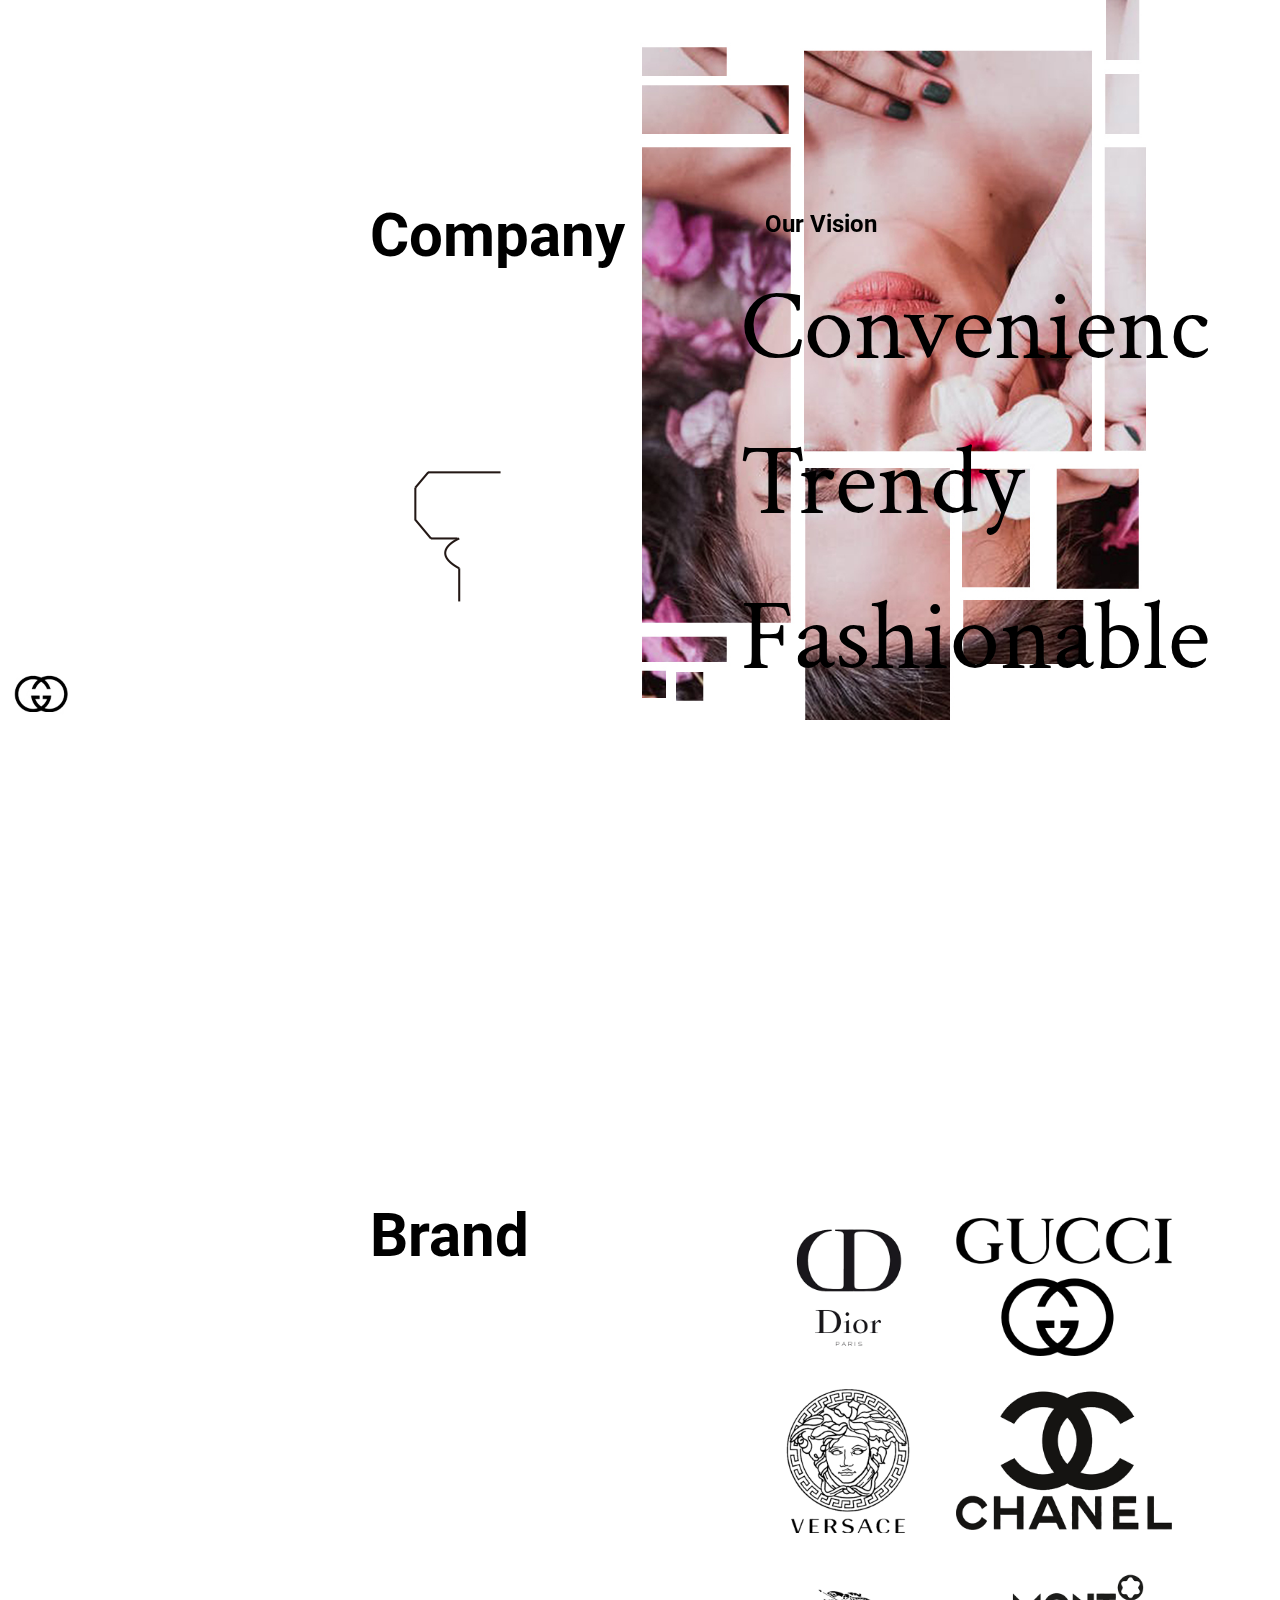
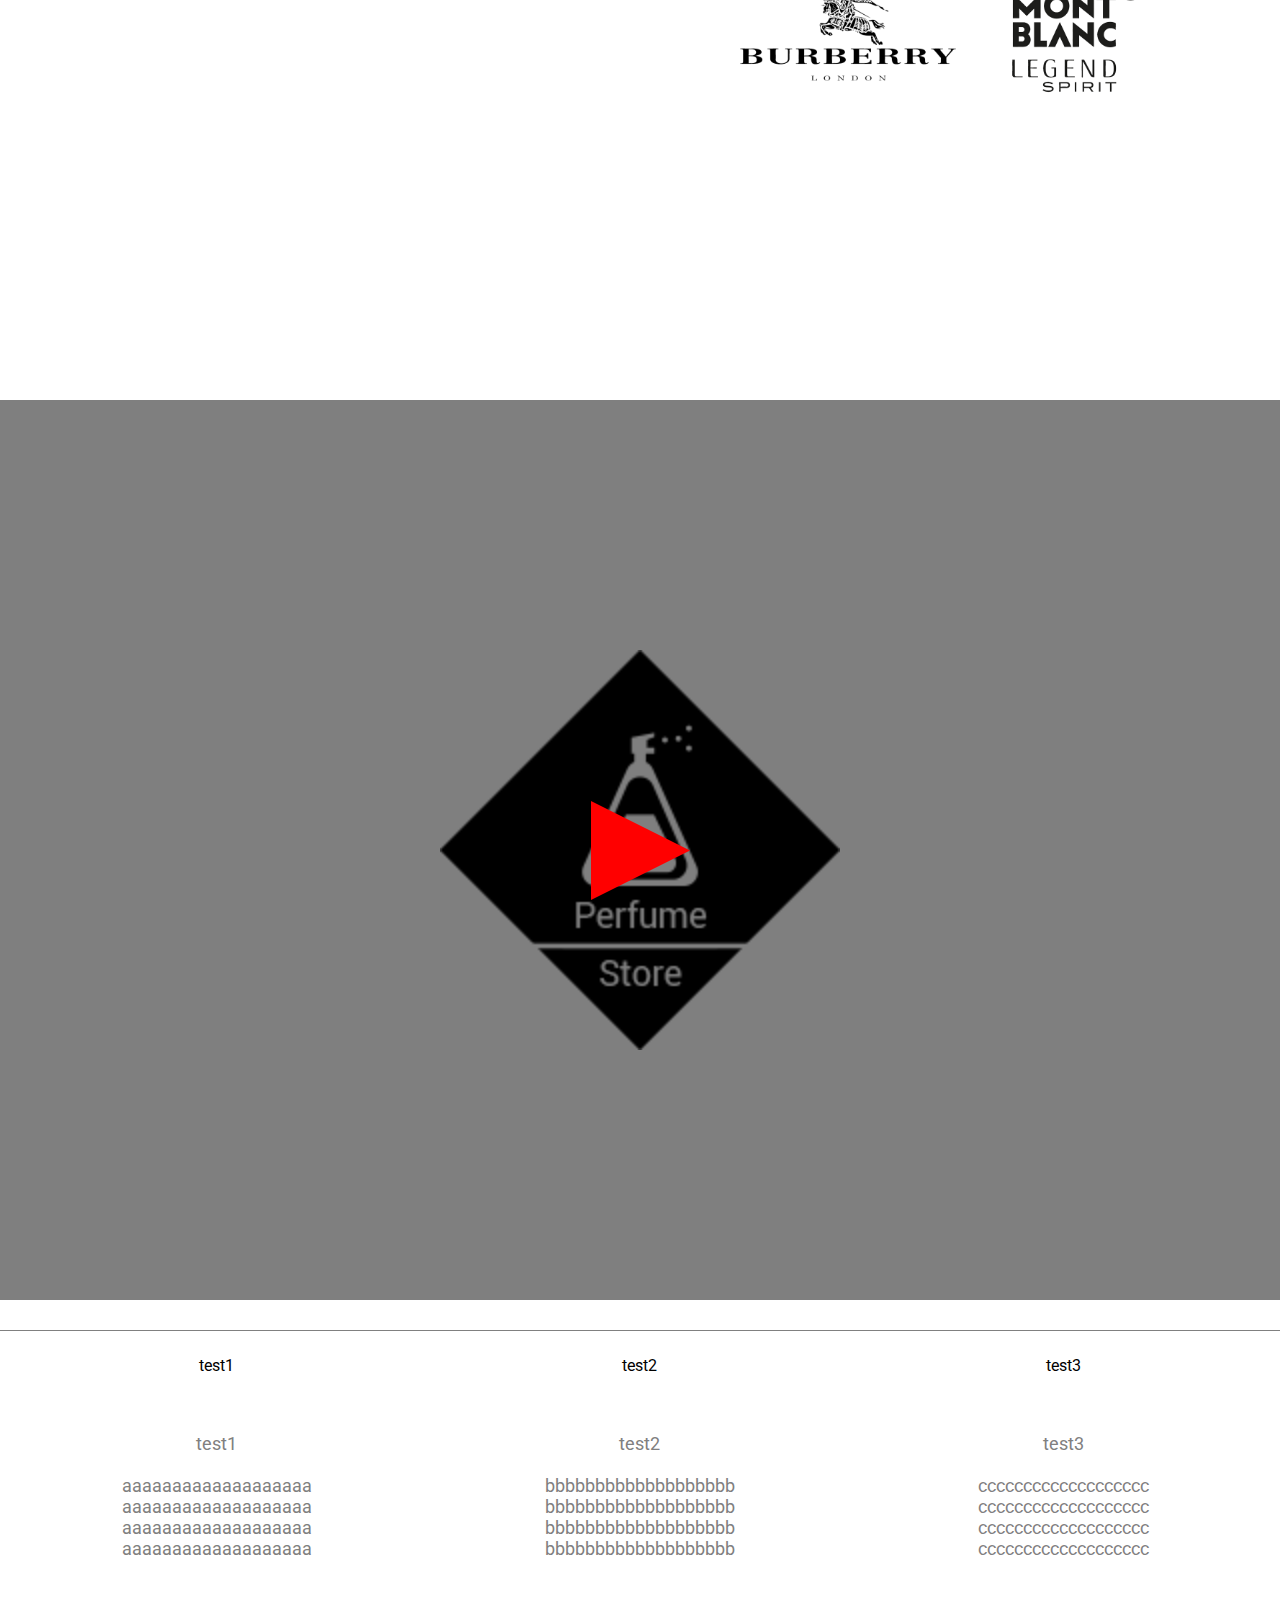
<file: index.html>
<!DOCTYPE html>
<html lang="ko">

<head>
    <meta charset="UTF-8">
    <title>香</title>
    <link rel="stylesheet" href="./css/common.css">
    <link rel="stylesheet" href="./css/lib.css">
    <link rel="stylesheet" href="./css/index.css">
    <script src="https://cdnjs.cloudflare.com/ajax/libs/jquery/3.4.1/jquery.min.js"></script>
    <script src="./js/index.js"></script>
</head>

<body>
    <header class="hide">
        <ul class="top-menu-1">
            <li><a href="./index.html">HOME</a></li>
            <li><a href="./store.html">STORE</a></li>
            <li><a href="./event.html">EVENT</a></li>
        </ul>
        <ul class="top-menu-2">
            <li><a href="#">Sign Up</a></li>
            <li><a href="#">Log In</a></li>
        </ul>

        <a href="./index.html">
            <img class="logo-1" src="./img/logo-1.png" alt="logo">
        </a>
    </header>

    <section class="top">
        <div class="img-box">
            <img class="banner-img" src="./img/banner-1-back.jpg" alt="banner">
            <img class="banner-img hide" src="./img/banner-2-back.jpg" alt="banner">
            <img class="banner-img hide" src="./img/banner-3-back.jpg" alt="banner">
            <img class="banner-img hide" src="./img/banner-4-back.jpg" alt="banner">
            <img class="banner-img hide" src="./img/banner-5-back.jpg" alt="banner">
            <img class="banner-img hide" src="./img/banner-6-back.jpg" alt="banner">
        </div>

        <div class="txt-box">
            <img class="banner-txt" src="./img/banner-1-txt.png" alt="txt">
            <img class="banner-txt" src="./img/banner-2-txt.png" alt="txt">
            <img class="banner-txt" src="./img/banner-3-txt.png" alt="txt">
            <img class="banner-txt" src="./img/banner-4-txt.png" alt="txt">
            <img class="banner-txt" src="./img/banner-5-txt.png" alt="txt">
            <img class="banner-txt" src="./img/banner-6-txt.png" alt="txt">
        </div>

        <div class="btn-box-1">
            <div onclick="slide(1)" class="scale-2"></div>
            <div onclick="slide(2)"></div>
            <div onclick="slide(3)"></div>
            <div onclick="slide(4)"></div>
            <div onclick="slide(5)"></div>
            <div onclick="slide(6)"></div>
        </div>
    </section>

    <section class="middle">
        <aside class="left-menu-1 hide">
            <ul>
                <li><a href="#">Company</a></li>
                <li><a href="#">Brand</a></li>
            </ul>
        </aside>

        <article class="row" id="content-1">
            <div>
                <h1>Company</h1>
                <img src="./img/ex-perfume.gif" alt="perfume-gif">
            </div>
            <div>
                <h2>Our Vision</h2>
                <h3>Convenienc</h3>
                <h3>Trendy</h3>
                <h3>Fashionable</h3>
            </div>
        </article>

        <article class="row" id="content-2">
            <div>
                <h1>Brand</h1>
            </div>
            <div>
                <img src="./img/logo-dior.png" alt="">
                <img src="./img/logo-gucci.png" alt="">
                <img src="./img/logo-versace.png" alt="">
                <img src="./img/logo-chanel.png" alt="">
                <img src="./img/logo-burberry.png" alt="">
                <img src="./img/logo-montblanc.png" alt="">
            </div>
        </article>
    </section>

    <section class="bottom">
        <div class="video-cover" onclick="actionStart()">
            <img src="./img/ex-start.png" alt="start-button">
        </div>
        <div class="video-box">
            <img class="logo-1" src="./img/logo-1.png" alt="logo">
            <div class="bottle-cap">
                <img src="./img/ex-cap.png" alt="bottle-cap">
            </div>
            <div class="bottle-label"></div>
            <div class="bottle-liquid-1"></div>
            <div class="bottle-liquid-2"></div>
            <div class="bottle-liquid-3"></div>
            <div class="bottle-body">
                <img src="./img/ex-bottle.png" alt="bottle-body">
            </div>
            <div class="bottle-car">
                <img src="./img/ex-car.png" alt="car">
            </div>
        </div>
    </section>

    <footer>
		<ul>
			<li class="footer-txt-1"><a href="#">test1</a></li>
			<li class="footer-txt-2"><a href="#">test2</a></li>
			<li class="footer-txt-3"><a href="#">test3</a></li>
		</ul>
		<ul>
			<li class="footer-txt-1">
				<p>
					test1<br><br>
					aaaaaaaaaaaaaaaaaaa<br>
					aaaaaaaaaaaaaaaaaaa<br>
					aaaaaaaaaaaaaaaaaaa<br>
					aaaaaaaaaaaaaaaaaaa<br>
				</p>
			</li>
			<li class="footer-txt-2">
				<p>
					test2<br><br>
					bbbbbbbbbbbbbbbbbbb<br>
					bbbbbbbbbbbbbbbbbbb<br>
					bbbbbbbbbbbbbbbbbbb<br>
					bbbbbbbbbbbbbbbbbbb<br>
				</p>
			</li>
			<li class="footer-txt-3">
				<p>
					test3<br><br>
					ccccccccccccccccccc<br>
					ccccccccccccccccccc<br>
					ccccccccccccccccccc<br>
					ccccccccccccccccccc<br>
				</p>
			</li>
		</ul>
    </footer>
</body>

</html>
</file>
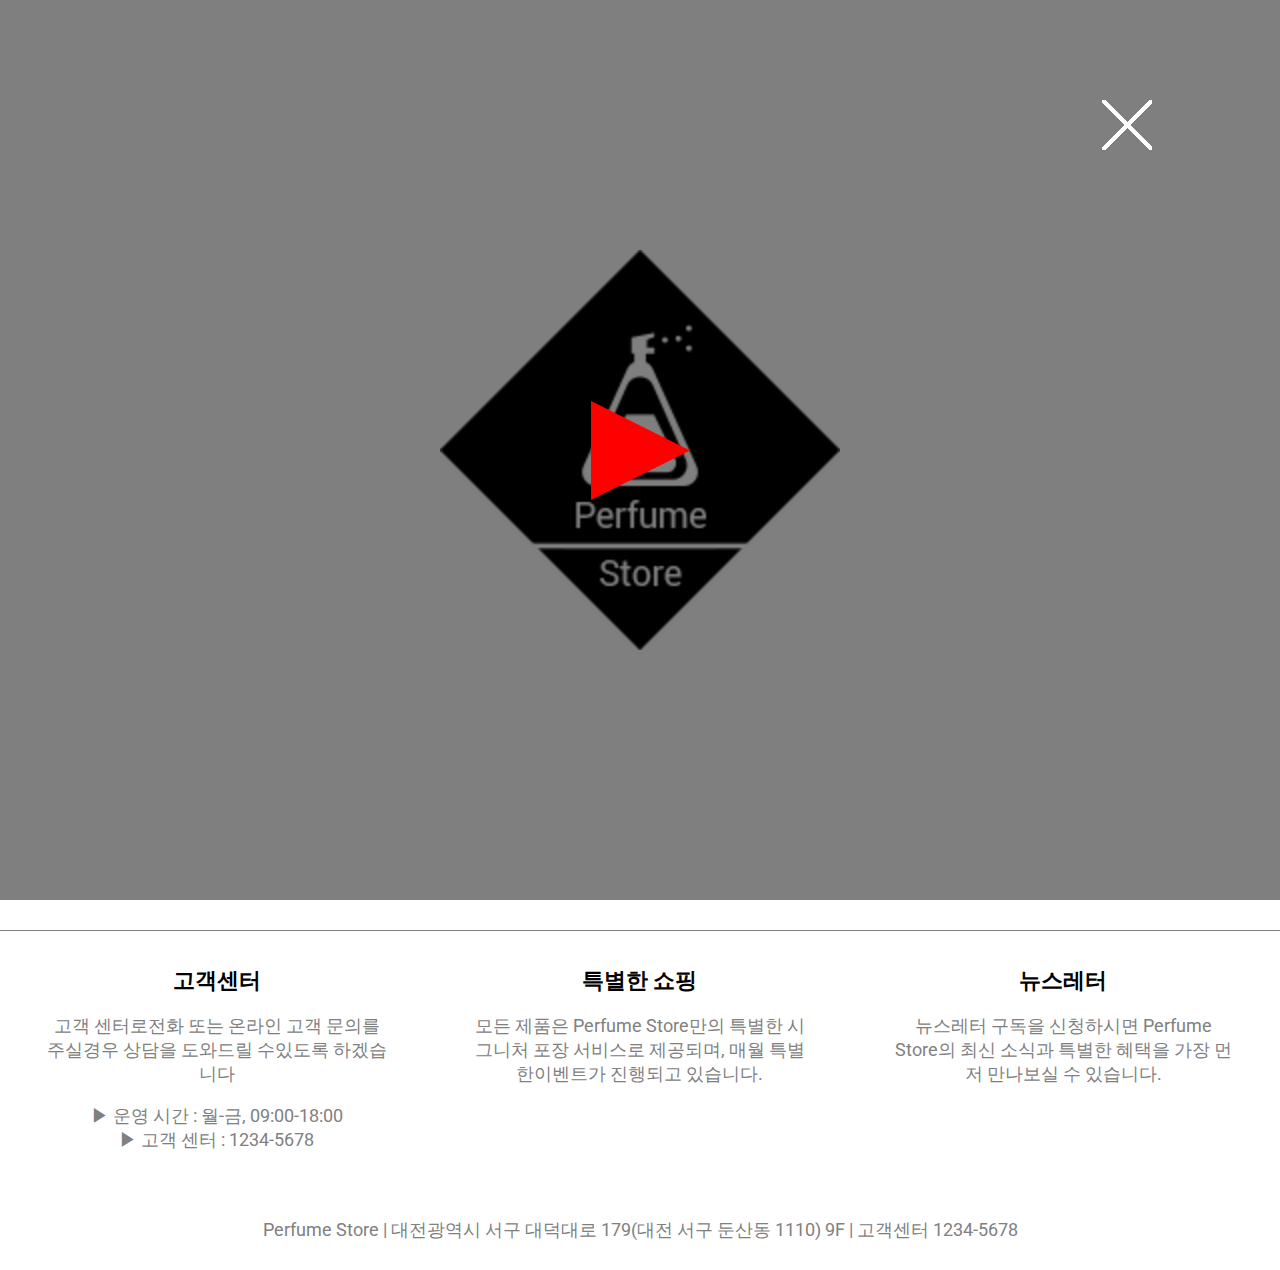
<file: animation.html>
<!DOCTYPE html>
<html lang="ko">

<head>
    <meta charset="UTF-8">
    <title>Perfume Store</title>
    <link rel="stylesheet" href="./css/common.css">
    <link rel="stylesheet" href="./css/lib.css">
    <link rel="stylesheet" href="./css/animation.css">
    <script src="https://cdnjs.cloudflare.com/ajax/libs/jquery/3.4.1/jquery.min.js"></script>
    <script src="./js/animation.js"></script>
</head>

<body>
    <header class="hide">
        <ul>
            <li><a href="./index.html">HOME</a></li>
            <li><a href="./store.html">STORE</a></li>
            <li><a href="./event.html">EVENT</a></li>
        </ul>
        <ul>
            <li><a href="./signup.html">Sign Up</a></li>
            <li><a href="./login.html">Log In</a></li>
        </ul>

        <a href="./index.html">
            <img class="logo-1" src="./img/logo-1.png" alt="logo">
        </a>
    </header>

    <section class="animation">
        <div class="video-cover">
            <img src="./img/ex-x-w.png" alt="back-button">
            <img src="./img/ex-start.png" alt="start-button">
        </div>
        <div class="video-box">
            <img class="logo-1" src="./img/logo-1.png" alt="logo">
            <div class="bottle-cap">
                <img src="./img/ex-cap.png" alt="bottle-cap">
            </div>
            <div class="bottle-label"></div>
            <div class="bottle-liquid-1"></div>
            <div class="bottle-liquid-2"></div>
            <div class="bottle-liquid-3"></div>
            <div class="bottle-body">
                <img src="./img/ex-bottle.png" alt="bottle-body">
            </div>
            <div class="bottle-car">
                <img src="./img/ex-car.png" alt="car">
            </div>
        </div>
    </section>

    <footer>
        <ul>
            <li>
                <h3>고객센터</h3>
                <p>고객 센터로전화 또는 온라인 고객 문의를 주실경우 상담을 도와드릴 수있도록 하겠습니다</p>
                <p>
                    ▶ 운영 시간 : 월-금, 09:00-18:00
                    <br>▶ 고객 센터 : 1234-5678
                </p>
            </li>
            <li>
                <h3>특별한 쇼핑</h3>
                <p>모든 제품은 Perfume Store만의 특별한 시그니처 포장 서비스로 제공되며, 매월 특별한이벤트가 진행되고 있습니다.</p>
            </li>
            <li>
                <h3>뉴스레터</h3>
                <p>뉴스레터 구독을 신청하시면 Perfume Store의 최신 소식과 특별한 혜택을 가장 먼저 만나보실 수 있습니다.</p>
            </li>
        </ul>
        <p>Perfume Store | 대전광역시 서구 대덕대로 179(대전 서구 둔산동 1110) 9F | 고객센터 1234-5678</p>
    </footer>
</body>

</html>
</file>
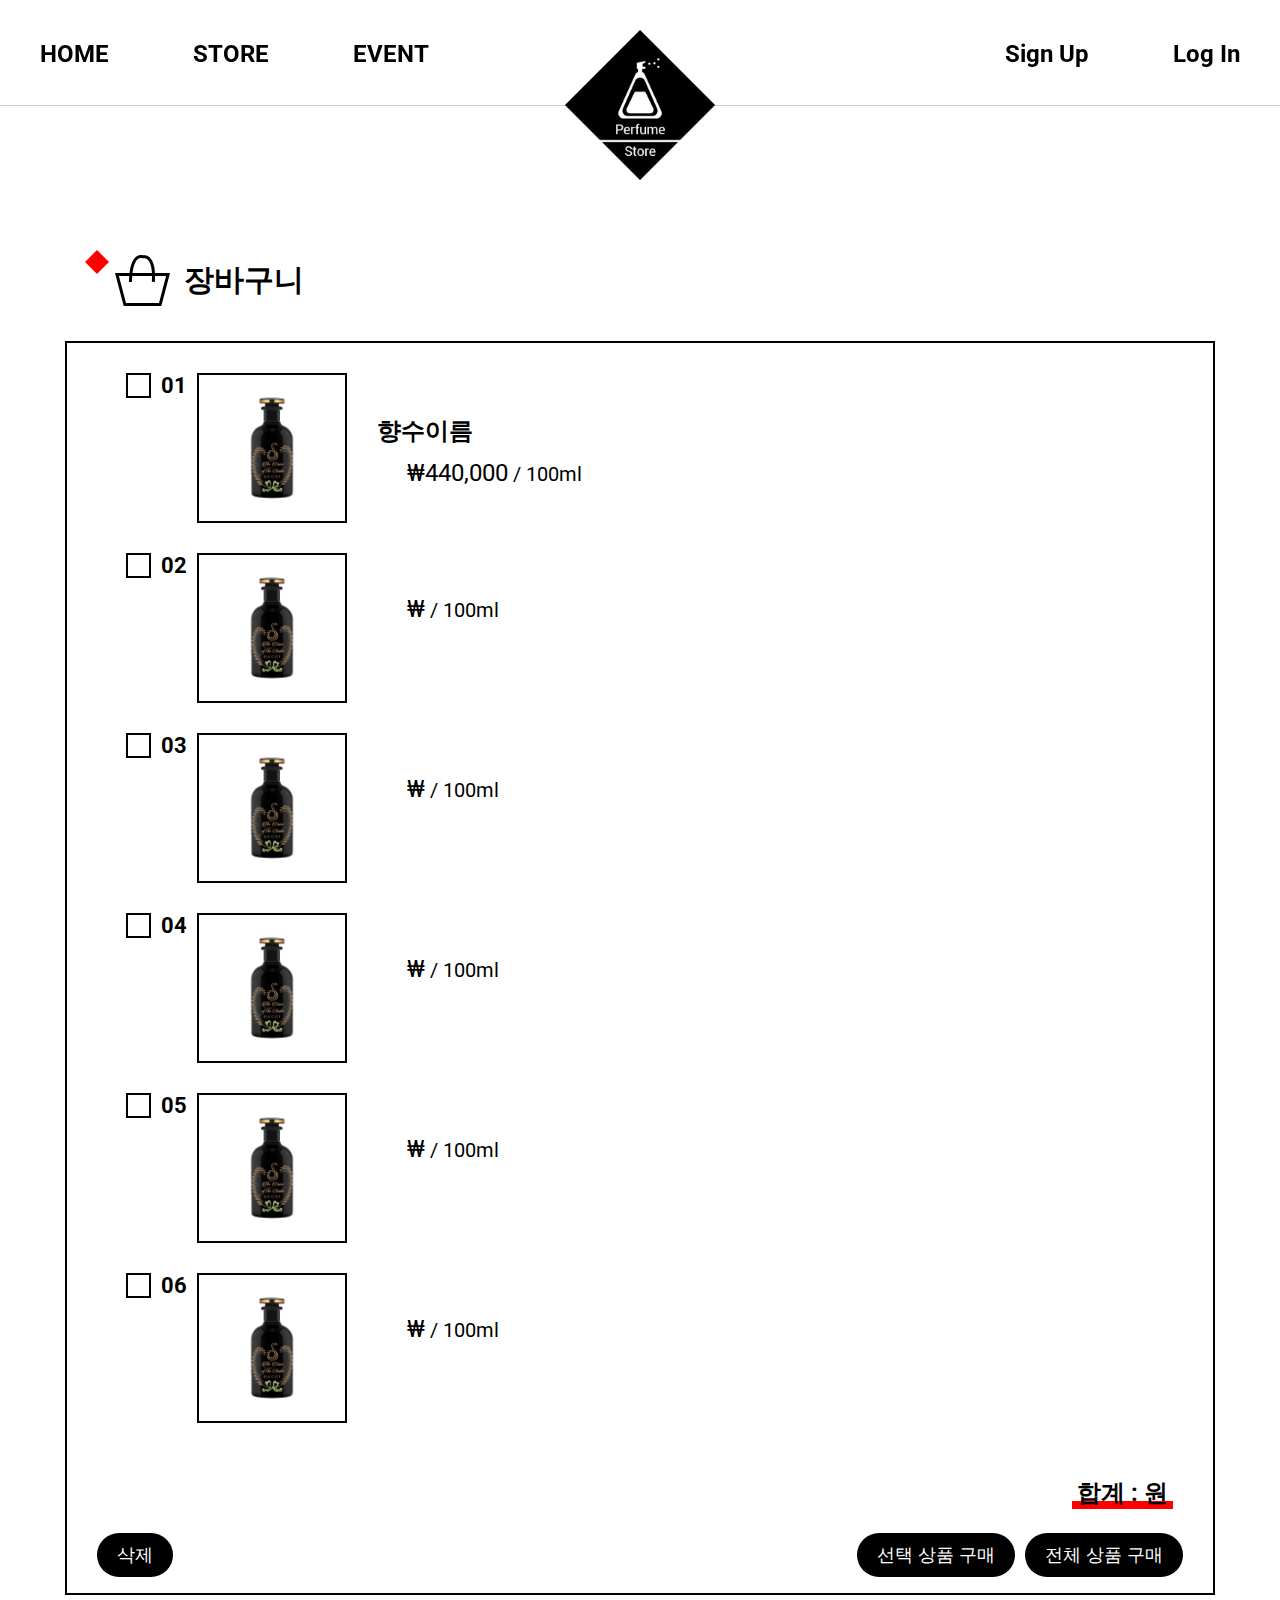
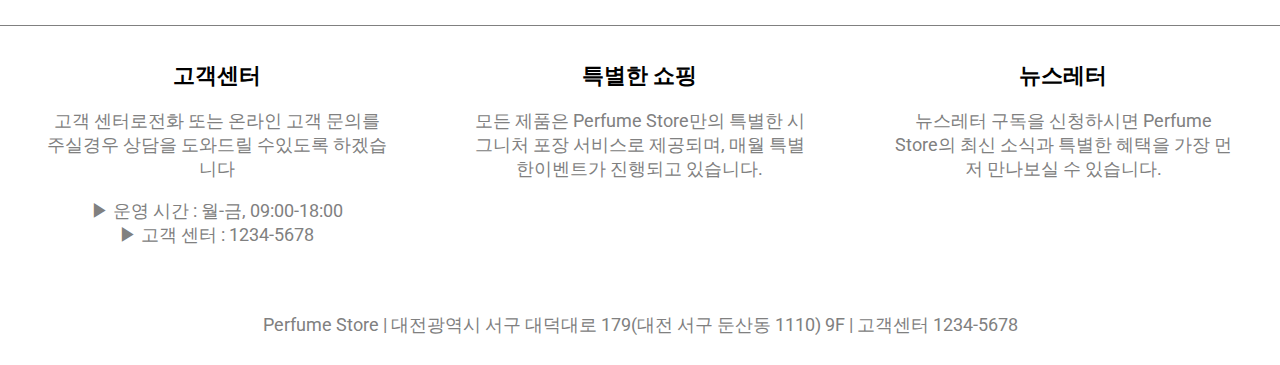
<file: cart.html>
<!DOCTYPE html>
<html lang="ko">

<head>
    <meta charset="UTF-8">
    <title>Perfume Store</title>
    <link rel="stylesheet" href="./css/common.css">
    <link rel="stylesheet" href="./css/lib.css">
    <link rel="stylesheet" href="./css/cart.css">
    <script src="https://cdnjs.cloudflare.com/ajax/libs/jquery/3.4.1/jquery.min.js"></script>
    <script src="./js/cart.js"></script>
</head>

<body>
    <header>
        <ul>
            <li><a href="./index.html">HOME</a></li>
            <li><a href="./store.html">STORE</a></li>
            <li><a href="./event.html">EVENT</a></li>
        </ul>
        <ul>
            <li><a href="./signup.html">Sign Up</a></li>
            <li><a href="./login.html">Log In</a></li>
        </ul>

        <a href="./index.html">
            <img class="logo-1" src="./img/logo-1.png" alt="logo">
        </a>
    </header>

    <section class="con">
		<div>
			<img src="./img/ex-basket.png">
			<h1>장바구니</h1>
		</div>
		<div class="cart-box">
			<div class="item-box cart-box-0">
				<div>
					<input type="checkbox" id="checkbox-1">
					<label for="checkbox-1">01</label>
				</div>
				<div class="img-box"><img src="./img/perfume-gucci-1.png" alt="perfume"></div>
				<div>
					<div>향수이름</div>
					<div>440,000</div>
				</div>
			</div>
			<div class="item-box cart-box-1">
				<div>
					<input type="checkbox" id="checkbox-2">
					<label for="checkbox-2">02</label>
				</div>
				<div class="img-box"><img src="./img/perfume-gucci-1.png" alt="perfume"></div>
				<div>
					<div></div>
					<div></div>
				</div>
			</div>
			<div class="item-box cart-box-2">
				<div>
					<input type="checkbox" id="checkbox-3">
					<label for="checkbox-3">03</label>
				</div>
				<div class="img-box"><img src="./img/perfume-gucci-1.png" alt="perfume"></div>
				<div>
					<div></div>
					<div></div>
				</div>
			</div>
			<div class="item-box cart-box-3">
				<div>
					<input type="checkbox" id="checkbox-4">
					<label for="checkbox-4">04</label>
				</div>
				<div class="img-box"><img src="./img/perfume-gucci-1.png" alt="perfume"></div>
				<div>
					<div></div>
					<div></div>
				</div>
			</div>
			<div class="item-box cart-box-4">
				<div>
					<input type="checkbox" id="checkbox-5">
					<label for="checkbox-5">05</label>
				</div>
				<div class="img-box"><img src="./img/perfume-gucci-1.png" alt="perfume"></div>
				<div>
					<div></div>
					<div></div>
				</div>
			</div>
			<div class="item-box cart-box-5">
				<div>
					<input type="checkbox" id="checkbox-6">
					<label for="checkbox-6">06</label>
				</div>
				<div class="img-box"><img src="./img/perfume-gucci-1.png" alt="perfume"></div>
				<div>
					<div></div>
					<div></div>
				</div>
			</div>
			<div class="price-box">
				<h3>합계 : <span></span>원</h3>
			</div>
			<div class="btn-box">
				<button onclick="itemDel()">삭제</button>
				<button onclick="itemBuyAll()">전체 상품 구매</button>
				<button onclick="itemBuy()">선택 상품 구매</button>
			</div>
		</div>
    </section>

    <footer>
        <ul>
            <li>
                <h3>고객센터</h3>
                <p>고객 센터로전화 또는 온라인 고객 문의를 주실경우 상담을 도와드릴 수있도록 하겠습니다</p>
                <p>
                    ▶ 운영 시간 : 월-금, 09:00-18:00
                    <br>▶ 고객 센터 : 1234-5678
                </p>
            </li>
            <li>
                <h3>특별한 쇼핑</h3>
                <p>모든 제품은 Perfume Store만의 특별한 시그니처 포장 서비스로 제공되며, 매월 특별한이벤트가 진행되고 있습니다.</p>
            </li>
            <li>
                <h3>뉴스레터</h3>
                <p>뉴스레터 구독을 신청하시면 Perfume Store의 최신 소식과 특별한 혜택을 가장 먼저 만나보실 수 있습니다.</p>
            </li>
        </ul>
        <p>Perfume Store | 대전광역시 서구 대덕대로 179(대전 서구 둔산동 1110) 9F | 고객센터 1234-5678</p>
    </footer>
</body>

</html>
</file>
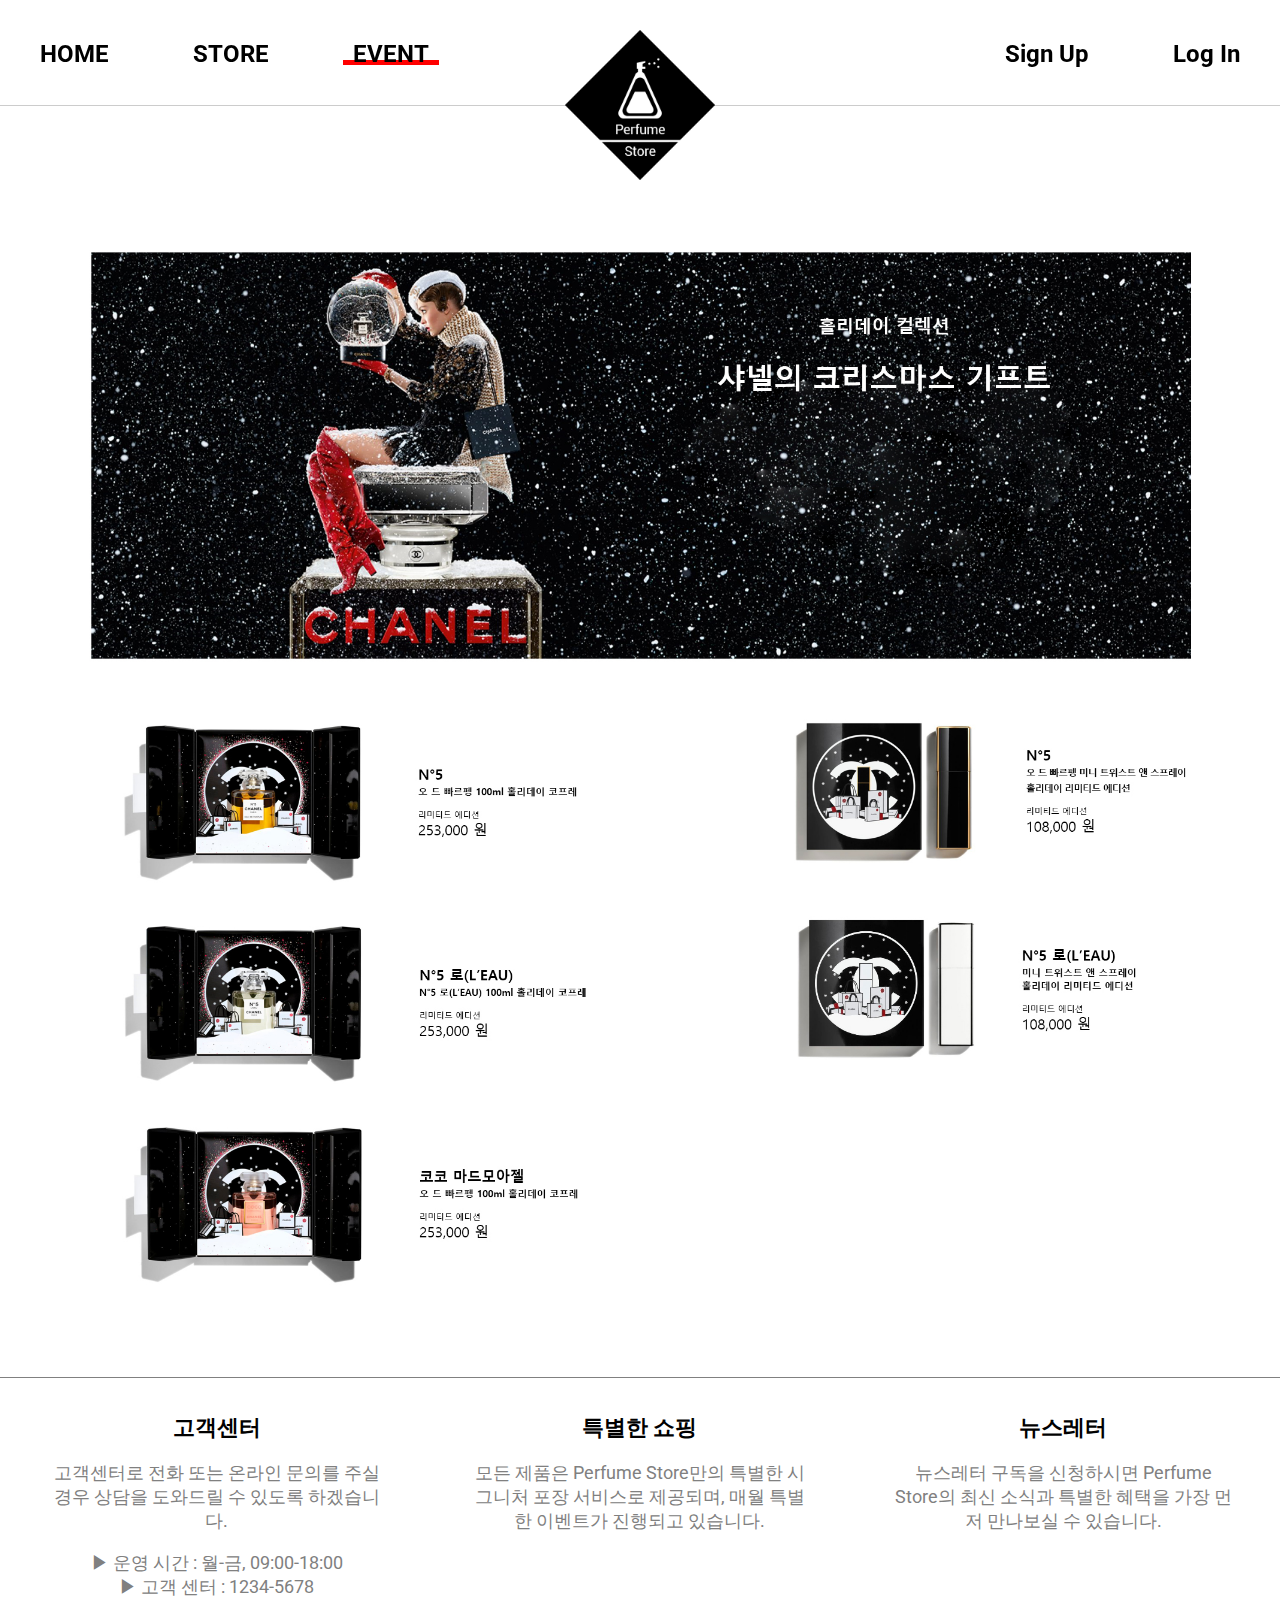
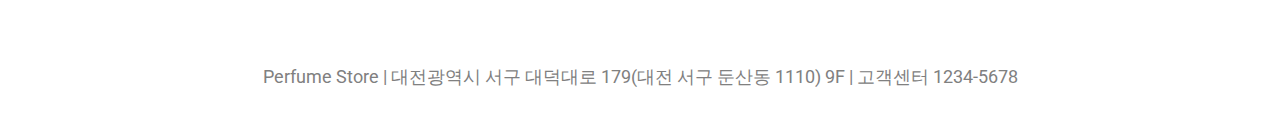
<file: event.html>
<!DOCTYPE html>
<html lang="ko">

<head>
    <meta charset="UTF-8">
    <title>Perfume Store</title>
    <link rel="stylesheet" href="./css/common.css">
    <link rel="stylesheet" href="./css/lib.css">
    <link rel="stylesheet" href="./css/event.css">
    <script src="https://cdnjs.cloudflare.com/ajax/libs/jquery/3.4.1/jquery.min.js"></script>
    <script src="./js/event.js"></script>
</head>

<body>
    <header>
        <ul>
            <li><a href="./index.html">HOME</a></li>
            <li><a href="./store.html">STORE</a></li>
            <li><a href="./event.html">EVENT</a></li>
        </ul>
        <ul>
            <li><a href="./signup.html">Sign Up</a></li>
            <li><a href="./login.html">Log In</a></li>
        </ul>

        <a href="./index.html">
            <img class="logo-1" src="./img/logo-1.png" alt="logo">
        </a>
    </header>

    <section class="con">
        <div class="img-box">
            <img src="./img/event.jpg" alt="">
        </div>
    </section>

    <footer>
        <ul>
            <li>
                <h3>고객센터</h3>
                <p>고객센터로 전화 또는 온라인 문의를 주실 경우 상담을 도와드릴 수 있도록 하겠습니다.</p>
                <p>
                    ▶ 운영 시간 : 월-금, 09:00-18:00
                    <br>▶ 고객 센터 : 1234-5678
                </p>
            </li>
            <li>
                <h3>특별한 쇼핑</h3>
                <p>모든 제품은 Perfume Store만의 특별한 시그니처 포장 서비스로 제공되며, 매월 특별한 이벤트가 진행되고 있습니다.</p>
            </li>
            <li>
                <h3>뉴스레터</h3>
                <p>뉴스레터 구독을 신청하시면 Perfume Store의 최신 소식과 특별한 혜택을 가장 먼저 만나보실 수 있습니다.</p>
            </li>
        </ul>
        <p>Perfume Store | 대전광역시 서구 대덕대로 179(대전 서구 둔산동 1110) 9F | 고객센터 1234-5678</p>
    </footer>
</body>

</html>
</file>
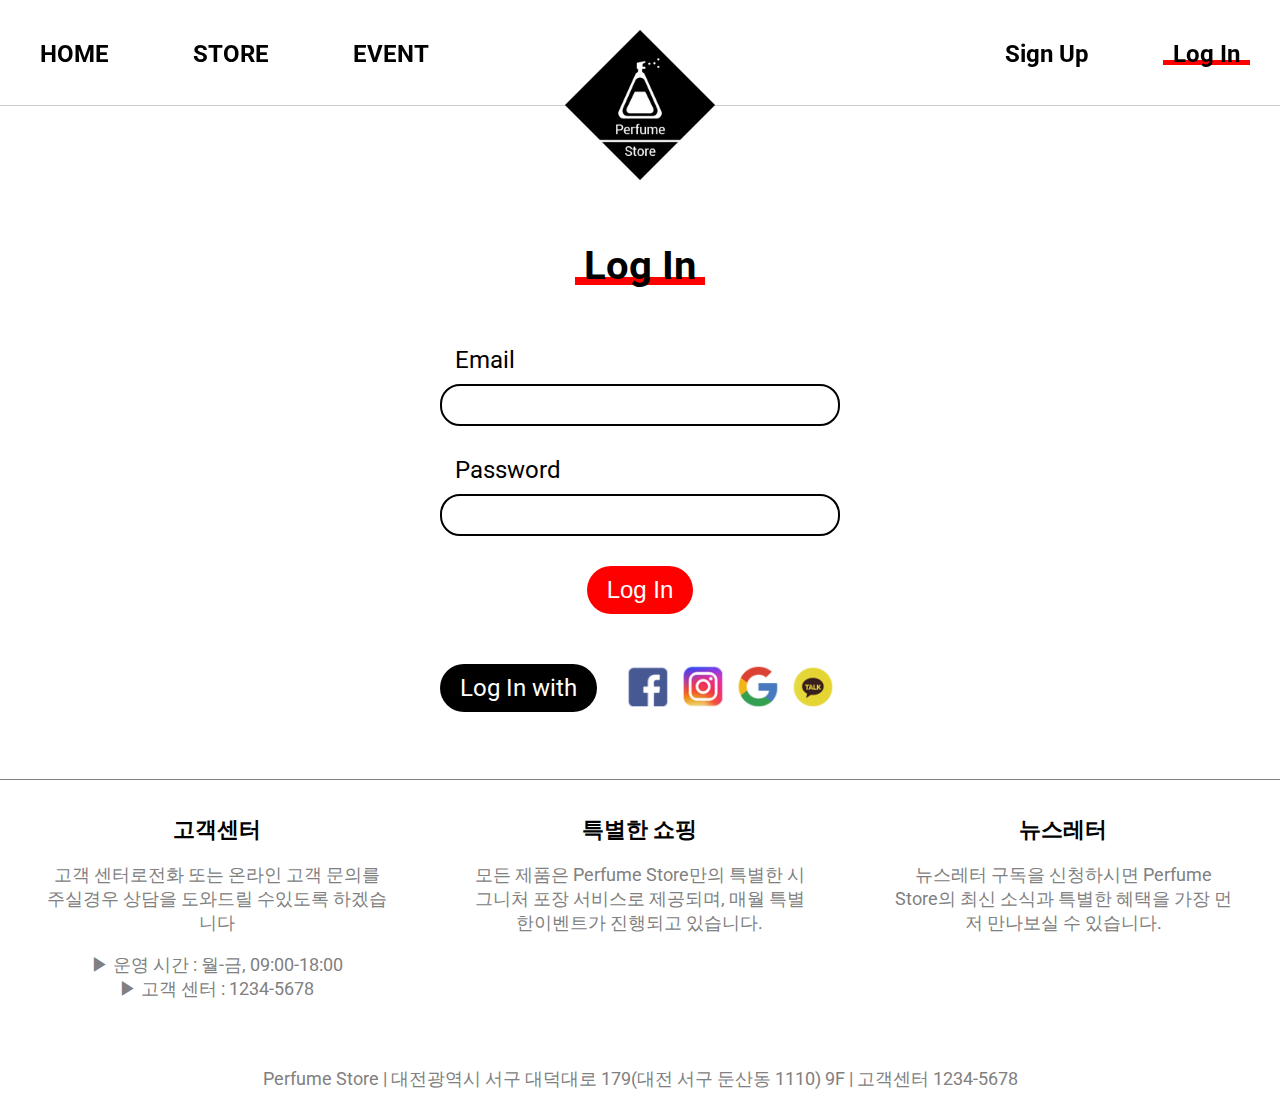
<file: login.html>
<!DOCTYPE html>
<html lang="ko">

<head>
    <meta charset="UTF-8">
    <title>Perfume Store</title>
    <link rel="stylesheet" href="./css/common.css">
    <link rel="stylesheet" href="./css/lib.css">
    <link rel="stylesheet" href="./css/login.css">
    <script src="https://cdnjs.cloudflare.com/ajax/libs/jquery/3.4.1/jquery.min.js"></script>
    <script src="./js/login.js"></script>
</head>

<body>
    <header>
        <ul>
            <li><a href="./index.html">HOME</a></li>
            <li><a href="./store.html">STORE</a></li>
            <li><a href="./event.html">EVENT</a></li>
        </ul>
        <ul>
            <li><a href="./signup.html">Sign Up</a></li>
            <li><a href="./login.html">Log In</a></li>
        </ul>

        <a href="./index.html">
            <img class="logo-1" src="./img/logo-1.png" alt="logo">
        </a>
    </header>

    <section class="con">
        <form onsubmit="return false;">
            <div>
                <h1>Log In</h1>
            </div>
            <div>
                <label>Email</label>
                <input type="text" id="Mail">
            </div>
            <div>
                <label>Password</label>
                <input type="password" id="Pass">
            </div>
            <div>
                <button type="submit" onclick="logIn();">Log In</button>
            </div>
            <div>
                <div>Log In with</div>
                <img src="./img/ex-kakao.png" alt="">
                <img src="./img/ex-google.png" alt="">
                <img src="./img/ex-instagram.png" alt="">
                <img src="./img/ex-facebook.png" alt="">
            </div>
        </form>
    </section>

    <footer>
        <ul>
            <li>
                <h3>고객센터</h3>
                <p>고객 센터로전화 또는 온라인 고객 문의를 주실경우 상담을 도와드릴 수있도록 하겠습니다</p>
                <p>
                    ▶ 운영 시간 : 월-금, 09:00-18:00
                    <br>▶ 고객 센터 : 1234-5678
                </p>
            </li>
            <li>
                <h3>특별한 쇼핑</h3>
                <p>모든 제품은 Perfume Store만의 특별한 시그니처 포장 서비스로 제공되며, 매월 특별한이벤트가 진행되고 있습니다.</p>
            </li>
            <li>
                <h3>뉴스레터</h3>
                <p>뉴스레터 구독을 신청하시면 Perfume Store의 최신 소식과 특별한 혜택을 가장 먼저 만나보실 수 있습니다.</p>
            </li>
        </ul>
        <p>Perfume Store | 대전광역시 서구 대덕대로 179(대전 서구 둔산동 1110) 9F | 고객센터 1234-5678</p>
    </footer>
</body>

</html>
</file>
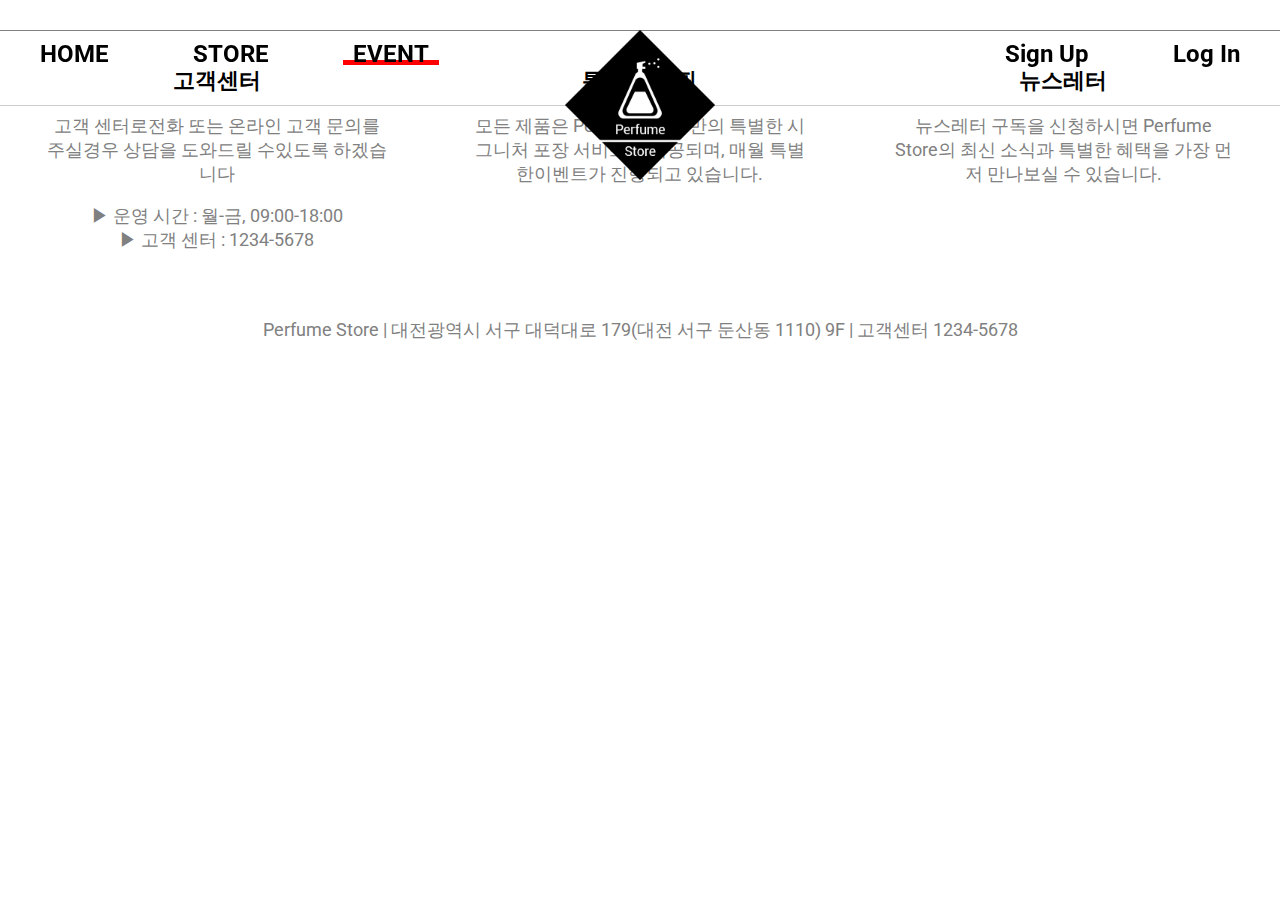
<file: signup.html>
<!DOCTYPE html>
<html lang="ko">

<head>
    <meta charset="UTF-8">
    <title>Perfume Store</title>
    <link rel="stylesheet" href="./css/common.css">
    <link rel="stylesheet" href="./css/lib.css">
    <link rel="stylesheet" href="./css/event.css">
    <script src="https://cdnjs.cloudflare.com/ajax/libs/jquery/3.4.1/jquery.min.js"></script>
    <script src="./js/event.js"></script>
</head>

<body>
    <header>
        <ul class="top-menu-1">
            <li><a href="./index.html">HOME</a></li>
            <li><a href="./store.html">STORE</a></li>
            <li><a href="./event.html">EVENT</a></li>
        </ul>
        <ul class="top-menu-2">
            <li><a href="#">Sign Up</a></li>
            <li><a href="#">Log In</a></li>
        </ul>

        <a href="./index.html">
            <img class="logo-1" src="./img/logo-1.png" alt="로고">
        </a>
    </header>

    <section>
    </section>

    <footer>
        <ul>
            <li>
                <h3>고객센터</h3>
                <p>고객 센터로전화 또는 온라인 고객 문의를 주실경우 상담을 도와드릴 수있도록 하겠습니다</p>
                <p>
                    ▶ 운영 시간 : 월-금, 09:00-18:00
                    <br>▶ 고객 센터 : 1234-5678
                </p>
            </li>
            <li>
                <h3>특별한 쇼핑</h3>
                <p>모든 제품은 Perfume Store만의 특별한 시그니처 포장 서비스로 제공되며, 매월 특별한이벤트가 진행되고 있습니다.</p>
            </li>
            <li>
                <h3>뉴스레터</h3>
                <p>뉴스레터 구독을 신청하시면 Perfume Store의 최신 소식과 특별한 혜택을 가장 먼저 만나보실 수 있습니다.</p>
            </li>
        </ul>
        <p>Perfume Store | 대전광역시 서구 대덕대로 179(대전 서구 둔산동 1110) 9F | 고객센터 1234-5678</p>
    </footer>
</body>

</html>
</file>
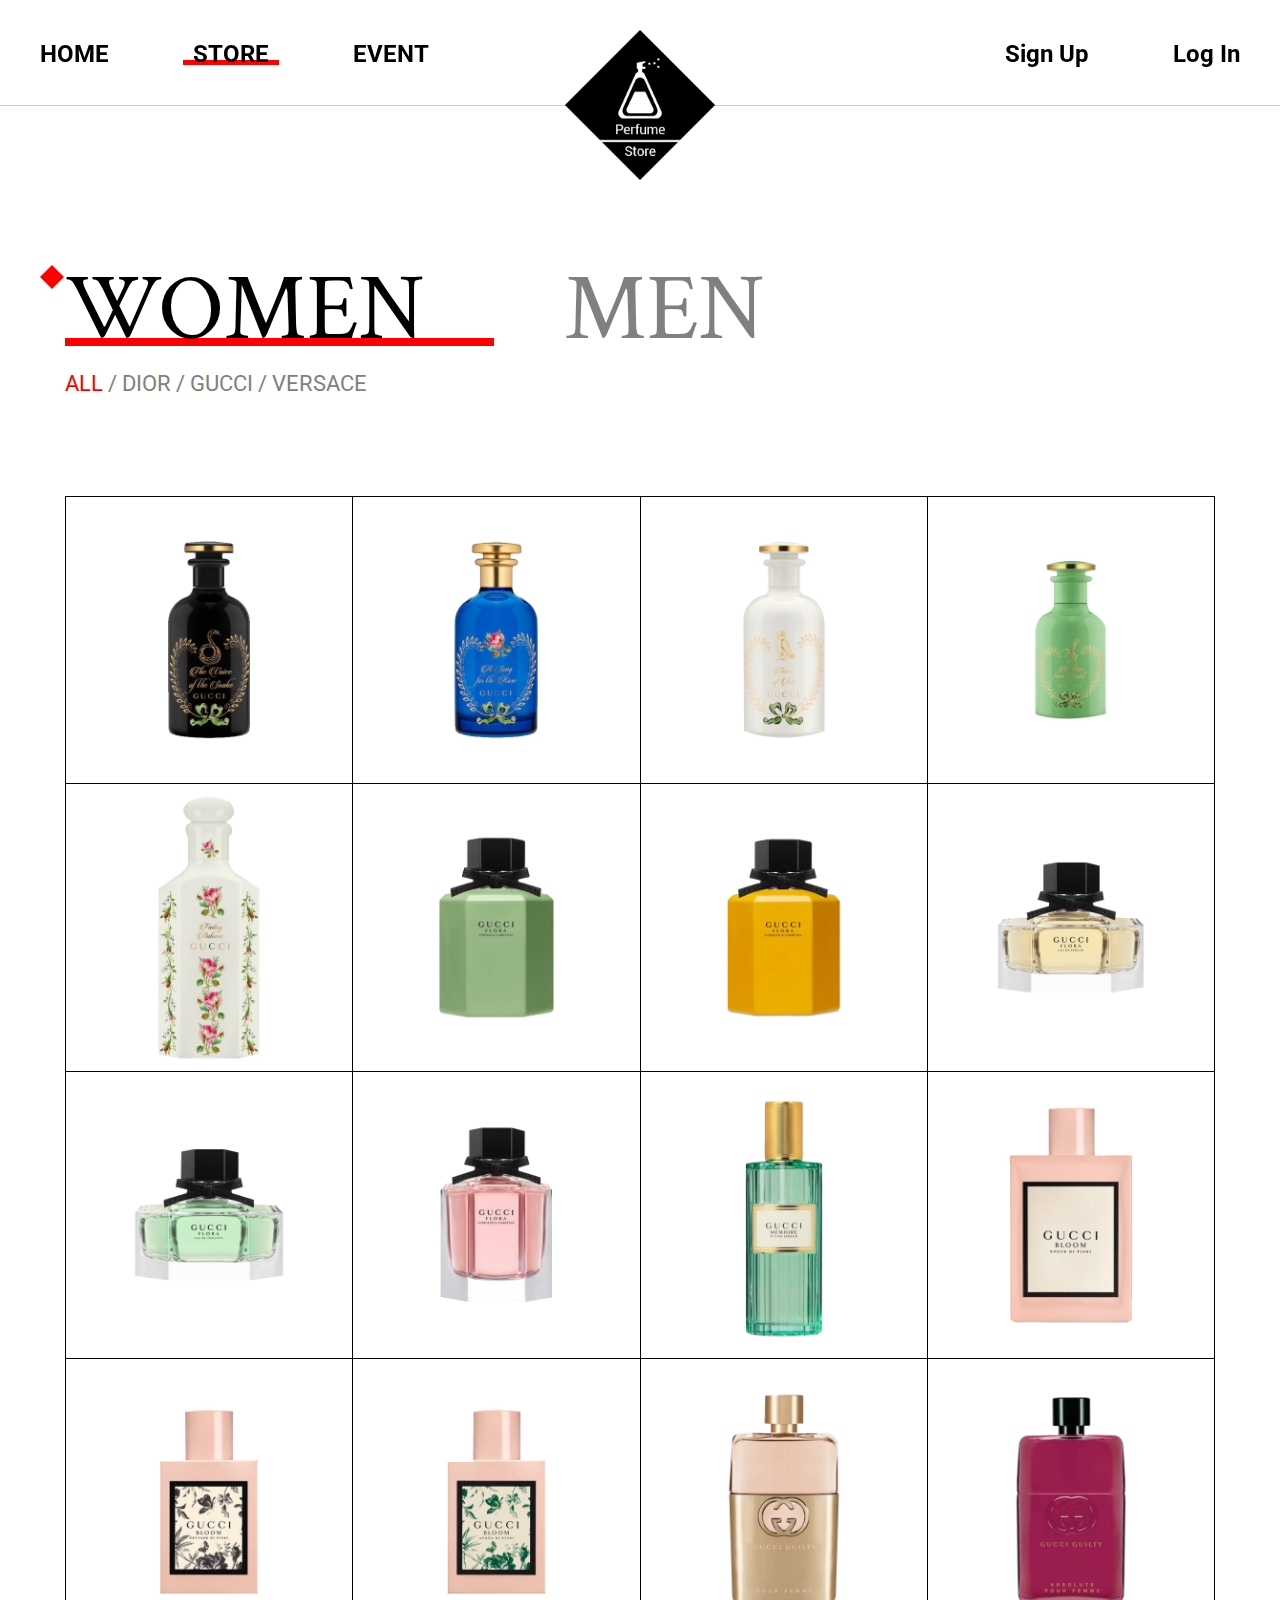
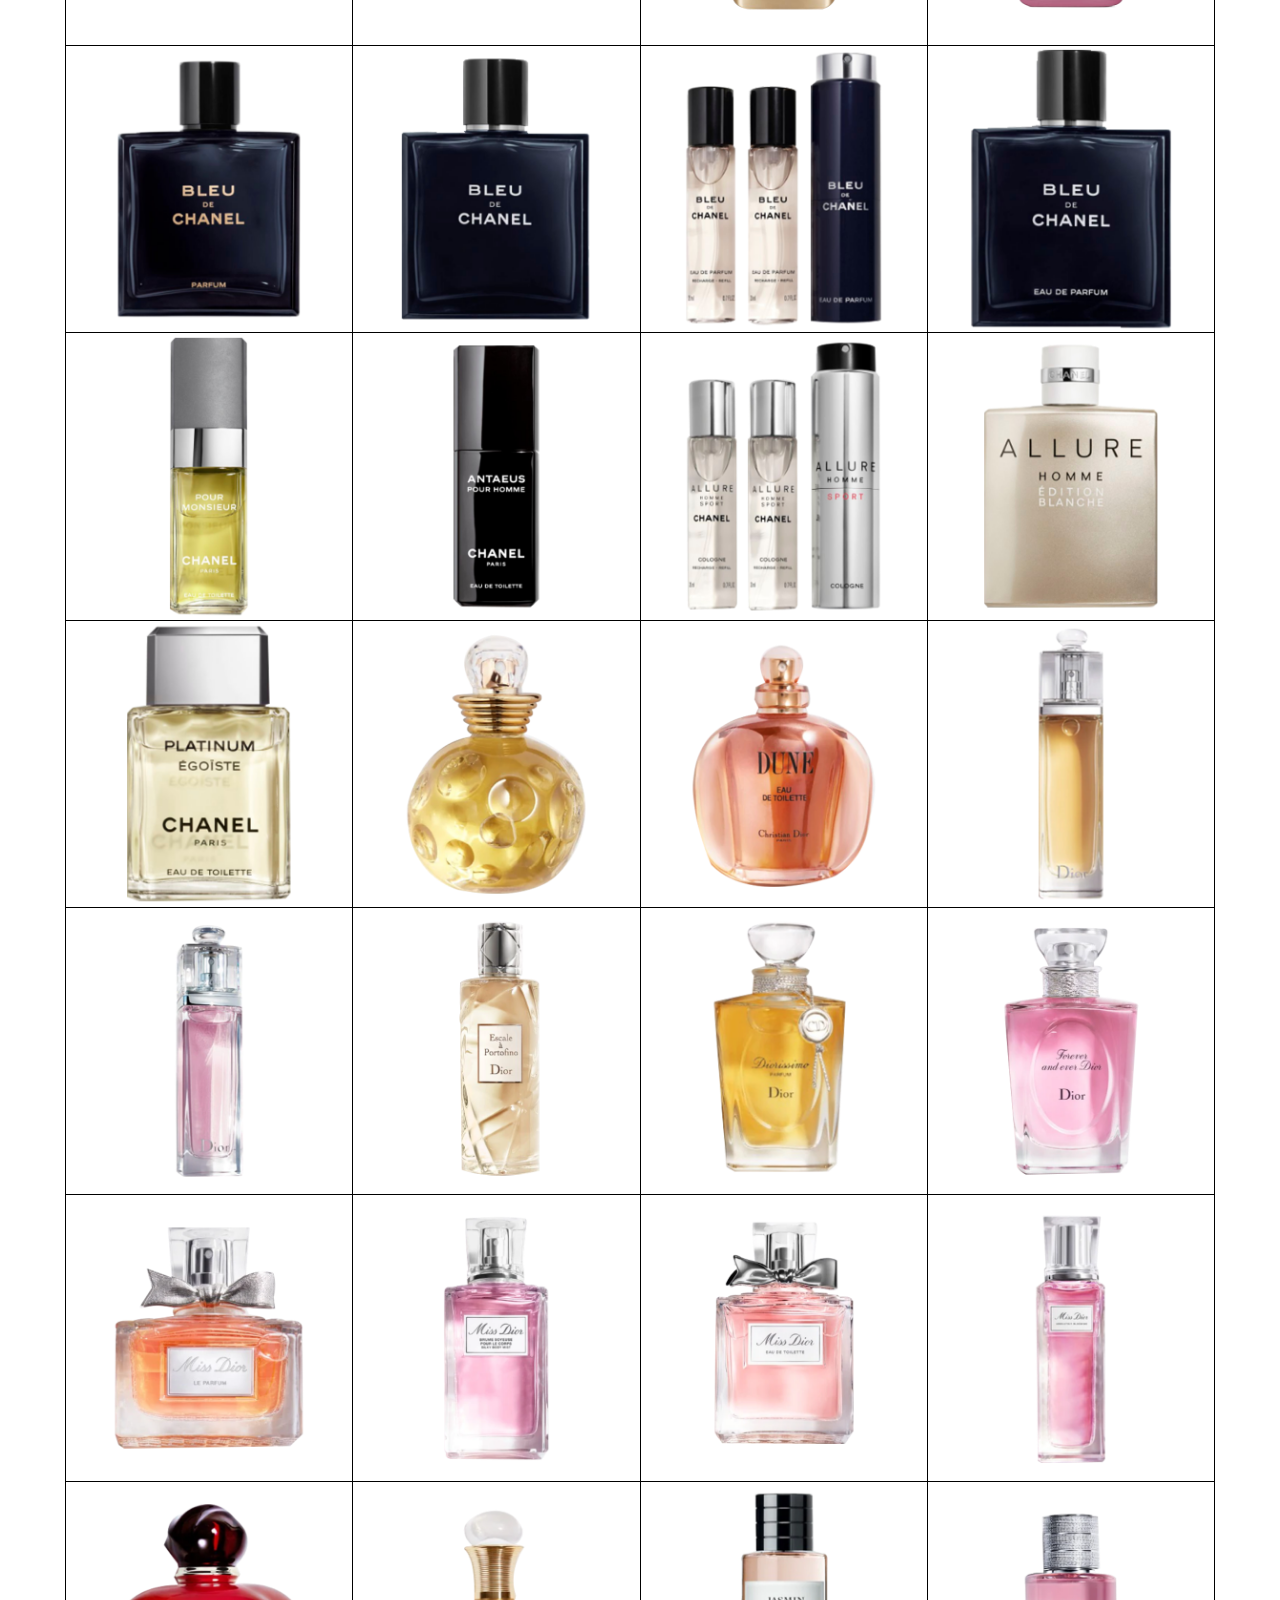
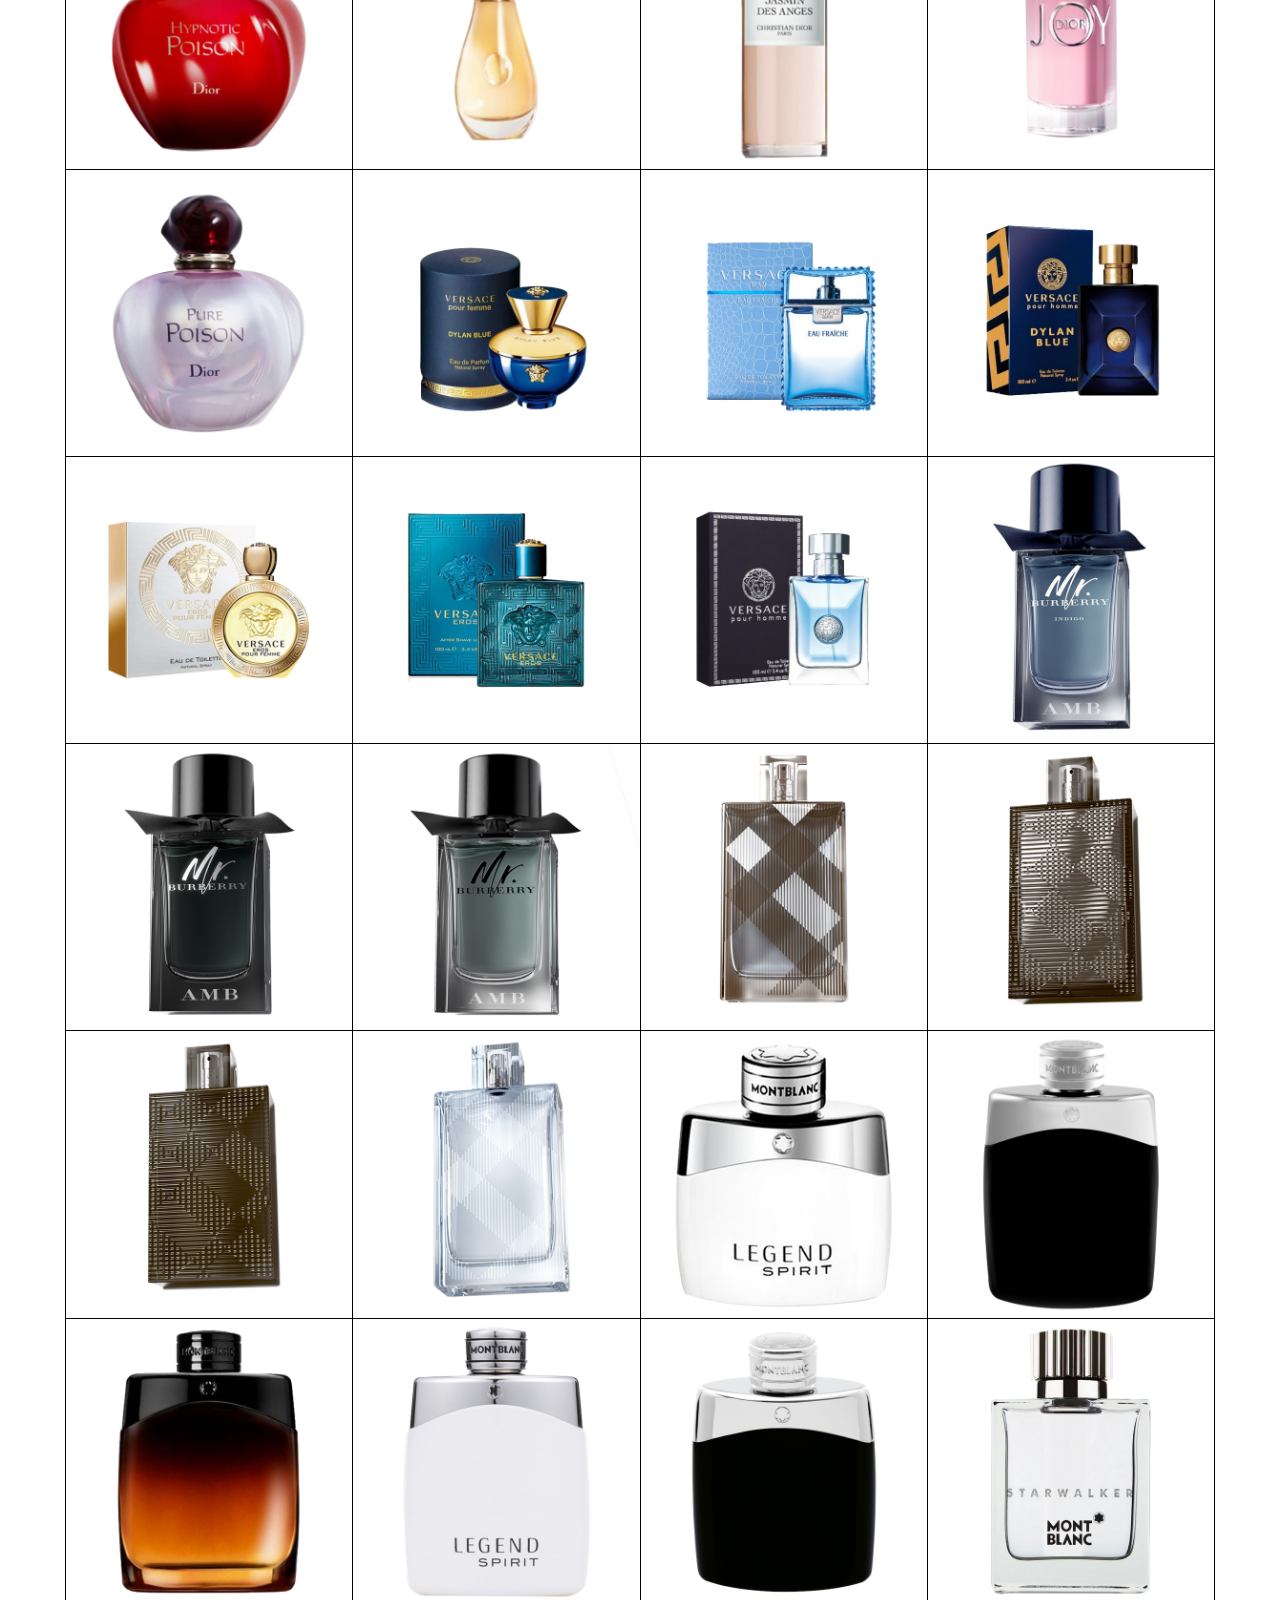
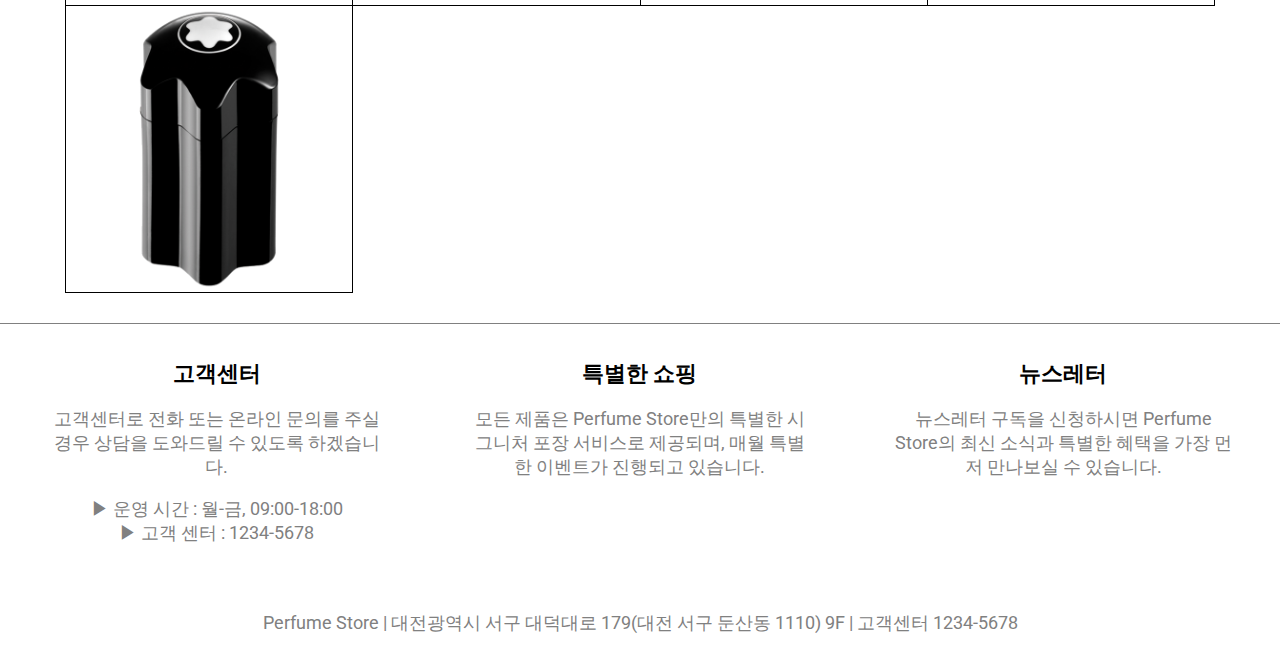
<file: store.html>
<!DOCTYPE html>
<html lang="ko">

<head>
    <meta charset="UTF-8">
    <title>Perfume Store</title>
    <link rel="stylesheet" href="./css/common.css">
    <link rel="stylesheet" href="./css/lib.css">
    <link rel="stylesheet" href="./css/store.css">
    <script src="https://cdnjs.cloudflare.com/ajax/libs/jquery/3.4.1/jquery.min.js"></script>
    <script src="./js/store.js"></script>
</head>

<body>
    <header>
        <ul>
            <li><a href="./index.html">HOME</a></li>
            <li><a href="./store.html">STORE</a></li>
            <li><a href="./event.html">EVENT</a></li>
        </ul>
        <ul>
            <li><a href="./signup.html">Sign Up</a></li>
            <li><a href="./login.html">Log In</a></li>
        </ul>

        <a href="./index.html">
            <img class="logo-1" src="./img/logo-1.png" alt="logo">
        </a>
    </header>

    <section class="con">
        <nav class="item-menu-1">
            <ul class="row">
                <li class="women">
                    <a href="#" class="font-c">WOMEN</a>
                    <ul>
                        <li class="all"><a href="#">ALL</a></li>
                        <li class="dior"><a href="#">DIOR</a></li>
                        <li class="gucci"><a href="#">GUCCI</a></li>
                        <li class="versace"><a href="#">VERSACE</a></li>
                    </ul>
                </li>

                <li class="men">
                    <a href="#" class="font-c">MEN</a>
                    <ul>
                        <li class="all"><a href="#">ALL</a></li>
                        <li class="chanel"><a href="#">CHANEL</a></li>
                        <li class="burberry"><a href="#">BURBERRY</a></li>
                        <li class="montblanc"><a href="#">MONTBLANC</a></li>
                    </ul>
                </li>
            </ul>
        </nav>

        <nav class="item-list-1">
            <div class="item-ex">
                <div>
                    <div class="img-box"><img src="./img/perfume-gucci-1.png" alt="perfume"></div>
                    <div>
                        <div>A Song for the Pose</div>
                        <div>
                            <div>100ml</div>
                            <div>CART</div>
                            <div>BUY NOW</div>
                            <form name="cart" id="cart" method="get" action="./cart.html">
                                <input type="text" name="0" id="cartSrc_0">
                                <input type="text" name="1" id="cartSrc_1">
                                <input type="text" name="2" id="cartSrc_2">
                                <input type="text" name="3" id="cartSrc_3">
                                <input type="text" name="4" id="cartSrc_4">
                                <input type="text" name="5" id="cartSrc_5">

                                <input type="text" name="6" id="cartName_0">
                                <input type="text" name="7" id="cartName_1">
                                <input type="text" name="8" id="cartName_2">
                                <input type="text" name="9" id="cartName_3">
                                <input type="text" name="10" id="cartName_4">
                                <input type="text" name="11" id="cartName_5">

                                <input type="text" name="12" id="cartPrice_0">
                                <input type="text" name="13" id="cartPrice_1">
                                <input type="text" name="14" id="cartPrice_2">
                                <input type="text" name="15" id="cartPrice_3">
                                <input type="text" name="16" id="cartPrice_4">
                                <input type="text" name="17" id="cartPrice_5">
                            </form>
                        </div>
                        <div>440,000</div>
                        <div>
                            <div>★★★★★</div>
                        </div>
                        <div>
                            <img src="./img/ex-review.png" alt="">
                        </div>
                    </div>
                </div>
            </div>

            <ul class="row">
                <!-- gucci -->
                <li class="cell item-num-1">
                    <div class="img-box"><img src="./img/perfume-gucci-1.png" alt="perfume"></div>
                    <div class="name-box">알케미스트 가든 A Song for the Pose</div>
                    <div class="price-box">
                        <div>440,000</div>
                        <div></div>
                    </div>
                </li>
                <li class="cell item-num-1">
                    <div class="img-box"><img src="./img/perfume-gucci-2.png" alt="perfume"></div>
                    <div class="name-box">알케미스트 가든 The Voice of the Snake</div>
                    <div class="price-box">
                        <div>440,000</div>
                        <div></div>
                    </div>
                </li>
                <li class="cell item-num-1">
                    <div class="img-box"><img src="./img/perfume-gucci-3.png" alt="perfume"></div>
                    <div class="name-box">알케미스트 가든 Tears of Iris</div>
                    <div class="price-box">
                        <div>440,000</div>
                        <div></div>
                    </div>
                </li>
                <li class="cell item-num-1">
                    <div class="img-box"><img src="./img/perfume-gucci-4.png" alt="perfume"></div>
                    <div class="name-box">알케미스트 가든 A Kiss from Violet</div>
                    <div class="price-box">
                        <div>550,000</div>
                        <div></div>
                    </div>
                </li>
                <li class="cell item-num-1">
                    <div class="img-box"><img src="./img/perfume-gucci-5.png" alt="perfume"></div>
                    <div class="name-box">알케미스트 가든 Fading Autumn</div>
                    <div class="price-box">
                        <div>307,000</div>
                        <div></div>
                    </div>
                </li>
                <li class="cell item-num-1">
                    <div class="img-box"><img src="./img/perfume-gucci-6.png" alt="perfume"></div>
                    <div class="name-box">구찌 플로라 에메랄드 가드니아</div>
                    <div class="price-box">
                        <div>112,000</div>
                        <div></div>
                    </div>
                </li>
                <li class="cell item-num-1">
                    <div class="img-box"><img src="./img/perfume-gucci-7.png" alt="perfume"></div>
                    <div class="name-box">구찌 플로라 고져스 가드니아</div>
                    <div class="price-box">
                        <div>112,000</div>
                        <div></div>
                    </div>
                </li>
                <li class="cell item-num-1">
                    <div class="img-box"><img src="./img/perfume-gucci-8.png" alt="perfume"></div>
                    <div class="name-box">구찌 플로라 오 드 퍼퓸</div>
                    <div class="price-box">
                        <div>134,000</div>
                        <div></div>
                    </div>
                </li>
                <li class="cell item-num-1">
                    <div class="img-box"><img src="./img/perfume-gucci-9.png" alt="perfume"></div>
                    <div class="name-box">구찌 플로라 오 드 뚜왈렛</div>
                    <div class="price-box">
                        <div>112,000</div>
                        <div></div>
                    </div>
                </li>
                <li class="cell item-num-1">
                    <div class="img-box"><img src="./img/perfume-gucci-10.png" alt="perfume"></div>
                    <div class="name-box">구찌 플로라 고져스 가드니아</div>
                    <div class="price-box">
                        <div>112,000</div>
                        <div></div>
                    </div>
                </li>
                <li class="cell item-num-1">
                    <div class="img-box"><img src="./img/perfume-gucci-11.png" alt="perfume"></div>
                    <div class="name-box">구찌 메모아 뒨 오더 </div>
                    <div class="price-box">
                        <div>162,000</div>
                        <div></div>
                    </div>
                </li>
                <li class="cell item-num-1">
                    <div class="img-box"><img src="./img/perfume-gucci-12.png" alt="perfume"></div>
                    <div class="name-box">구찌 블룸 고체 디 피오리</div>
                    <div class="price-box">
                        <div>165,000</div>
                        <div></div>
                    </div>
                </li>
                <li class="cell item-num-1">
                    <div class="img-box"><img src="./img/perfume-gucci-13.png" alt="perfume"></div>
                    <div class="name-box">구찌 블룸 네타레 디 피오리</div>
                    <div class="price-box">
                        <div>145,000</div>
                        <div></div>
                    </div>
                </li>
                <li class="cell item-num-1">
                    <div class="img-box"><img src="./img/perfume-gucci-14.png" alt="perfume"></div>
                    <div class="name-box">구찌 블룸 아쿠아 디 피오리</div>
                    <div class="price-box">
                        <div>119,000</div>
                        <div></div>
                    </div>
                </li>
                <li class="cell item-num-1">
                    <div class="img-box"><img src="./img/perfume-gucci-15.png" alt="perfume"></div>
                    <div class="name-box">구찌 길티 뿌르 팜므</div>
                    <div class="price-box">
                        <div>174,000</div>
                        <div></div>
                    </div>
                </li>
                <li class="cell item-num-1">
                    <div class="img-box"><img src="./img/perfume-gucci-16.png" alt="perfume"></div>
                    <div class="name-box">구찌 길티 앱솔루트 뿌르 팜므</div>
                    <div class="price-box">
                        <div>172,000</div>
                        <div></div>
                    </div>
                </li>

                <!-- chanel -->
                <li class="cell item-num-2">
                    <div class="img-box"><img src="./img/perfume-chanel-1.png" alt="perfume"></div>
                    <div class="name-box">향수이름</div>
                    <div class="price-box">
                        <div>0</div>
                        <div></div>
                    </div>
                </li>
                <li class="cell item-num-2">
                    <div class="img-box"><img src="./img/perfume-chanel-2.png" alt="perfume"></div>
                    <div class="name-box">향수이름</div>
                    <div class="price-box">
                        <div>0</div>
                        <div></div>
                    </div>
                </li>
                <li class="cell item-num-2">
                    <div class="img-box"><img src="./img/perfume-chanel-3.png" alt="perfume"></div>
                    <div class="name-box">향수이름</div>
                    <div class="price-box">
                        <div>0</div>
                        <div></div>
                    </div>
                </li>
                <li class="cell item-num-2">
                    <div class="img-box"><img src="./img/perfume-chanel-4.png" alt="perfume"></div>
                    <div class="name-box">향수이름</div>
                    <div class="price-box">
                        <div>0</div>
                        <div></div>
                    </div>
                </li>
                <li class="cell item-num-2">
                    <div class="img-box"><img src="./img/perfume-chanel-5.png" alt="perfume"></div>
                    <div class="name-box">향수이름</div>
                    <div class="price-box">
                        <div>0</div>
                        <div></div>
                    </div>
                </li>
                <li class="cell item-num-2">
                    <div class="img-box"><img src="./img/perfume-chanel-6.png" alt="perfume"></div>
                    <div class="name-box">향수이름</div>
                    <div class="price-box">
                        <div>0</div>
                        <div></div>
                    </div>
                </li>
                <li class="cell item-num-2">
                    <div class="img-box"><img src="./img/perfume-chanel-7.png" alt="perfume"></div>
                    <div class="name-box">향수이름</div>
                    <div class="price-box">
                        <div>0</div>
                        <div></div>
                    </div>
                </li>
                <li class="cell item-num-2">
                    <div class="img-box"><img src="./img/perfume-chanel-8.png" alt="perfume"></div>
                    <div class="name-box">향수이름</div>
                    <div class="price-box">
                        <div>0</div>
                        <div></div>
                    </div>
                </li>
                <li class="cell item-num-2">
                    <div class="img-box"><img src="./img/perfume-chanel-9.png" alt="perfume"></div>
                    <div class="name-box">향수이름</div>
                    <div class="price-box">
                        <div>0</div>
                        <div></div>
                    </div>
                </li>

                <!-- dior -->
                <li class="cell item-num-3">
                    <div class="img-box"><img src="./img/perfume-dior-1.png" alt="perfume"></div>
                    <div class="name-box">향수이름</div>
                    <div class="price-box">
                        <div>0</div>
                        <div></div>
                    </div>
                </li>
                <li class="cell item-num-3">
                    <div class="img-box"><img src="./img/perfume-dior-2.png" alt="perfume"></div>
                    <div class="name-box">향수이름</div>
                    <div class="price-box">
                        <div>0</div>
                        <div></div>
                    </div>
                </li>
                <li class="cell item-num-3">
                    <div class="img-box"><img src="./img/perfume-dior-3.png" alt="perfume"></div>
                    <div class="name-box">향수이름</div>
                    <div class="price-box">
                        <div>0</div>
                        <div></div>
                    </div>
                </li>
                <li class="cell item-num-3">
                    <div class="img-box"><img src="./img/perfume-dior-4.png" alt="perfume"></div>
                    <div class="name-box">향수이름</div>
                    <div class="price-box">
                        <div>0</div>
                        <div></div>
                    </div>
                </li>
                <li class="cell item-num-3">
                    <div class="img-box"><img src="./img/perfume-dior-5.png" alt="perfume"></div>
                    <div class="name-box">향수이름</div>
                    <div class="price-box">
                        <div>0</div>
                        <div></div>
                    </div>
                </li>
                <li class="cell item-num-3">
                    <div class="img-box"><img src="./img/perfume-dior-6.png" alt="perfume"></div>
                    <div class="name-box">향수이름</div>
                    <div class="price-box">
                        <div>0</div>
                        <div></div>
                    </div>
                </li>
                <li class="cell item-num-3">
                    <div class="img-box"><img src="./img/perfume-dior-7.png" alt="perfume"></div>
                    <div class="name-box">향수이름</div>
                    <div class="price-box">
                        <div>0</div>
                        <div></div>
                    </div>
                </li>
                <li class="cell item-num-3">
                    <div class="img-box"><img src="./img/perfume-dior-8.png" alt="perfume"></div>
                    <div class="name-box">향수이름</div>
                    <div class="price-box">
                        <div>0</div>
                        <div></div>
                    </div>
                </li>
                <li class="cell item-num-3">
                    <div class="img-box"><img src="./img/perfume-dior-9.png" alt="perfume"></div>
                    <div class="name-box">향수이름</div>
                    <div class="price-box">
                        <div>0</div>
                        <div></div>
                    </div>
                </li>
                <li class="cell item-num-3">
                    <div class="img-box"><img src="./img/perfume-dior-10.png" alt="perfume"></div>
                    <div class="name-box">향수이름</div>
                    <div class="price-box">
                        <div>0</div>
                        <div></div>
                    </div>
                </li>
                <li class="cell item-num-3">
                    <div class="img-box"><img src="./img/perfume-dior-11.png" alt="perfume"></div>
                    <div class="name-box">향수이름</div>
                    <div class="price-box">
                        <div>0</div>
                        <div></div>
                    </div>
                </li>
                <li class="cell item-num-3">
                    <div class="img-box"><img src="./img/perfume-dior-12.png" alt="perfume"></div>
                    <div class="name-box">향수이름</div>
                    <div class="price-box">
                        <div>0</div>
                        <div></div>
                    </div>
                </li>
                <li class="cell item-num-3">
                    <div class="img-box"><img src="./img/perfume-dior-13.png" alt="perfume"></div>
                    <div class="name-box">향수이름</div>
                    <div class="price-box">
                        <div>0</div>
                        <div></div>
                    </div>
                </li>
                <li class="cell item-num-3">
                    <div class="img-box"><img src="./img/perfume-dior-14.png" alt="perfume"></div>
                    <div class="name-box">향수이름</div>
                    <div class="price-box">
                        <div>0</div>
                        <div></div>
                    </div>
                </li>
                <li class="cell item-num-3">
                    <div class="img-box"><img src="./img/perfume-dior-15.png" alt="perfume"></div>
                    <div class="name-box">향수이름</div>
                    <div class="price-box">
                        <div>0</div>
                        <div></div>
                    </div>
                </li>
                <li class="cell item-num-3">
                    <div class="img-box"><img src="./img/perfume-dior-16.png" alt="perfume"></div>
                    <div class="name-box">향수이름</div>
                    <div class="price-box">
                        <div>0</div>
                        <div></div>
                    </div>
                </li>

                <!-- versace -->
                <li class="cell item-num-4">
                    <div class="img-box"><img src="./img/perfume-versace-1.png" alt="perfume"></div>
                    <div class="name-box">향수이름</div>
                    <div class="price-box">
                        <div>0</div>
                        <div></div>
                    </div>
                </li>
                <li class="cell item-num-4">
                    <div class="img-box"><img src="./img/perfume-versace-2.png" alt="perfume"></div>
                    <div class="name-box">향수이름</div>
                    <div class="price-box">
                        <div>0</div>
                        <div></div>
                    </div>
                </li>
                <li class="cell item-num-4">
                    <div class="img-box"><img src="./img/perfume-versace-3.png" alt="perfume"></div>
                    <div class="name-box">향수이름</div>
                    <div class="price-box">
                        <div>0</div>
                        <div></div>
                    </div>
                </li>
                <li class="cell item-num-4">
                    <div class="img-box"><img src="./img/perfume-versace-4.png" alt="perfume"></div>
                    <div class="name-box">향수이름</div>
                    <div class="price-box">
                        <div>0</div>
                        <div></div>
                    </div>
                </li>
                <li class="cell item-num-4">
                    <div class="img-box"><img src="./img/perfume-versace-5.png" alt="perfume"></div>
                    <div class="name-box">향수이름</div>
                    <div class="price-box">
                        <div>0</div>
                        <div></div>
                    </div>
                </li>
                <li class="cell item-num-4">
                    <div class="img-box"><img src="./img/perfume-versace-6.png" alt="perfume"></div>
                    <div class="name-box">향수이름</div>
                    <div class="price-box">
                        <div>0</div>
                        <div></div>
                    </div>
                </li>

                <!-- burberry -->
                <li class="cell item-num-5">
                    <div class="img-box"><img src="./img/perfume-burberry-1.png" alt="perfume"></div>
                    <div class="name-box">향수이름</div>
                    <div class="price-box">
                        <div>0</div>
                        <div></div>
                    </div>
                </li>
                <li class="cell item-num-5">
                    <div class="img-box"><img src="./img/perfume-burberry-2.png" alt="perfume"></div>
                    <div class="name-box">향수이름</div>
                    <div class="price-box">
                        <div>0</div>
                        <div></div>
                    </div>
                </li>
                <li class="cell item-num-5">
                    <div class="img-box"><img src="./img/perfume-burberry-3.png" alt="perfume"></div>
                    <div class="name-box">향수이름</div>
                    <div class="price-box">
                        <div>0</div>
                        <div></div>
                    </div>
                </li>
                <li class="cell item-num-5">
                    <div class="img-box"><img src="./img/perfume-burberry-4.png" alt="perfume"></div>
                    <div class="name-box">향수이름</div>
                    <div class="price-box">
                        <div>0</div>
                        <div></div>
                    </div>
                </li>
                <li class="cell item-num-5">
                    <div class="img-box"><img src="./img/perfume-burberry-5.png" alt="perfume"></div>
                    <div class="name-box">향수이름</div>
                    <div class="price-box">
                        <div>0</div>
                        <div></div>
                    </div>
                </li>
                <li class="cell item-num-5">
                    <div class="img-box"><img src="./img/perfume-burberry-6.png" alt="perfume"></div>
                    <div class="name-box">향수이름</div>
                    <div class="price-box">
                        <div>0</div>
                        <div></div>
                    </div>
                </li>
                <li class="cell item-num-5">
                    <div class="img-box"><img src="./img/perfume-burberry-7.png" alt="perfume"></div>
                    <div class="name-box">향수이름</div>
                    <div class="price-box">
                        <div>0</div>
                        <div></div>
                    </div>
                </li>

                <!-- montblanc -->
                <li class="cell item-num-6">
                    <div class="img-box"><img src="./img/perfume-montblanc-1.png" alt="perfume"></div>
                    <div class="name-box">향수이름</div>
                    <div class="price-box">
                        <div>0</div>
                        <div></div>
                    </div>
                </li>
                <li class="cell item-num-6">
                    <div class="img-box"><img src="./img/perfume-montblanc-2.png" alt="perfume"></div>
                    <div class="name-box">향수이름</div>
                    <div class="price-box">
                        <div>0</div>
                        <div></div>
                    </div>
                </li>
                <li class="cell item-num-6">
                    <div class="img-box"><img src="./img/perfume-montblanc-3.png" alt="perfume"></div>
                    <div class="name-box">향수이름</div>
                    <div class="price-box">
                        <div>0</div>
                        <div></div>
                    </div>
                </li>
                <li class="cell item-num-6">
                    <div class="img-box"><img src="./img/perfume-montblanc-4.png" alt="perfume"></div>
                    <div class="name-box">향수이름</div>
                    <div class="price-box">
                        <div>0</div>
                        <div></div>
                    </div>
                </li>
                <li class="cell item-num-6">
                    <div class="img-box"><img src="./img/perfume-montblanc-5.png" alt="perfume"></div>
                    <div class="name-box">향수이름</div>
                    <div class="price-box">
                        <div>0</div>
                        <div></div>
                    </div>
                </li>
                <li class="cell item-num-6">
                    <div class="img-box"><img src="./img/perfume-montblanc-6.png" alt="perfume"></div>
                    <div class="name-box">향수이름</div>
                    <div class="price-box">
                        <div>0</div>
                        <div></div>
                    </div>
                </li>
                <li class="cell item-num-6">
                    <div class="img-box"><img src="./img/perfume-montblanc-7.png" alt="perfume"></div>
                    <div class="name-box">향수이름</div>
                    <div class="price-box">
                        <div>0</div>
                        <div></div>
                    </div>
                </li>
            </ul>
        </nav>
    </section>

    <footer>
        <ul>
            <li>
                <h3>고객센터</h3>
                <p>고객센터로 전화 또는 온라인 문의를 주실 경우 상담을 도와드릴 수 있도록 하겠습니다.</p>
                <p>
                    ▶ 운영 시간 : 월-금, 09:00-18:00
                    <br>▶ 고객 센터 : 1234-5678
                </p>
            </li>
            <li>
                <h3>특별한 쇼핑</h3>
                <p>모든 제품은 Perfume Store만의 특별한 시그니처 포장 서비스로 제공되며, 매월 특별한 이벤트가 진행되고 있습니다.</p>
            </li>
            <li>
                <h3>뉴스레터</h3>
                <p>뉴스레터 구독을 신청하시면 Perfume Store의 최신 소식과 특별한 혜택을 가장 먼저 만나보실 수 있습니다.</p>
            </li>
        </ul>
        <p>Perfume Store | 대전광역시 서구 대덕대로 179(대전 서구 둔산동 1110) 9F | 고객센터 1234-5678</p>
    </footer>
</body>

</html>
</file>
<file: css/common.css>
@import url('https://fonts.googleapis.com/css?family=Roboto&display=swap');
@import url('https://fonts.googleapis.com/css?family=Crimson+Text&display=swap');
@font-face {
    font-family: 'ON-IGothic';
    src: url('https://cdn.jsdelivr.net/gh/projectnoonnu/noonfonts_eleven@1.0/ON-IGothic.woff') format('woff');
    font-weight: normal;
    font-style: normal;
}

html {
    font-family: 'Roboto', sans-serif;
}

.font-o {
    font-family: 'ON-IGothic', sans-serif;
}

.font-c {
    font-family: 'Crimson Text', serif;
}

html,
body {
    overflow-x: hidden;
}

body,
ul,
li {
    margin: 0;
    padding: 0;
    list-style: none;
}

a {
    text-decoration: inherit;
    color: inherit;
}
</file>
<file: css/lib.css>
header {
    position: fixed;
    width: 100%;
    z-index: 2;
}

header::after {
    content: "";
    position: fixed;
    top: 105px;
    left: 0;
    right: 0;
    height: 1px;
    background-color: #cccccc;
    z-index: -1;
}

header > ul {
    float: left;
    width: 50%;
}

header > ul:nth-child(2) {
    text-align: right;
}

header > ul > li {
    display: inline-block;
}

header > ul > li > a {
    display: block;
    padding: 10px;
    margin: 30px;
    font-size: 24px;
    font-weight: bold;
    position: relative;
}

header > ul > li > a::after {
    content: "";
    position: absolute;
    top: 63%;
    left: 0;
    width: 0;
    height: 5px;
    background-color: red;
    z-index: -1;
}

header > ul > li > a.active::after {
    transition: width 0.5s;
    width: 100%;
}

header > a > .logo-1 {
    position: absolute;
    top: 30px;
    left: 50%;
    width: 150px;
    height: 150px;
    transform: translateX(-50%);
    z-index: 5;
}

@media (max-width:1200px) {
    header::after {
        display: none;
    }

    header > ul > li > a {
        padding: 5px;
        margin: 20px;
        font-size: 18px;
    }

    header > a > .logo-1 {
        width: 100px;
        height: 100px;
    }
}

.con {
    margin: 0 auto;
    max-width: 1150px;
}

@media (max-width:1200px) {
    .con {
        margin-left: 25px;
        margin-right: 25px;
    }
}

.img-box > img {
    width: 100%;
    display: block;
}

.row::after {
    content: "";
    display: block;
    clear: both;
}

.cell {
    float: left;
    box-sizing: border-box;
}

footer {
    display: block;
    width: 100%;
    margin-top: 30px;
    border-top: 1px solid #808080;
}

footer > ul {
    padding: 5px;
}

footer > ul > li {
    float: left;
    width: 33.3333%;
    text-align: center;
    box-sizing: border-box;
    padding: 20px 40px;
}

footer > ul > li > h3 {
    font-size: 22px;
    margin: 10px;
}

footer > ul > li > p {
    font-size: 18px;
    color: #808080;
}

footer > p {
    float: left;
    width: 100%;
    text-align: center;
    padding: 10px 0;
    font-size: 18px;
    color: #808080;
    font-weight: normal;
}

.hide {
    display: none;
}
</file>
<file: css/index.css>
/* 상단 */
header::before {
    content: "";
    position: fixed;
    top: 0;
    bottom: 0;
    width: 1px;
    left: 50%;
    transition: translateX(-50%);
    background-color: #cccccc;
    z-index: -1;
}

header::after {
    content: "";
    position: fixed;
    top: 105px;
    left: 0;
    right: 0;
    height: 1px;
    background-color: #cccccc;
    z-index: -1;
}

@media (max-width:1200px) {
    header::after {
        display: none;
    }

    header::before {
        display: none;
    }

    header > a > .logo-1 {
        width: 100px;
        height: 100px;
    }
}

section {
    width: 100%;
    position: relative;
}

section.top {
    height: 100%;
    overflow: hidden;
}

section.top > .img-box {
    position: fixed;
}

section.top > .img-box > .banner-img {
    margin: 0 auto;
    width: 100%;
}

section.top > .txt-box > .banner-txt {
    position: absolute;
    top: -200%;
    left: 0;
    width: 100%;
}

section.top > .btn-box-1 {
    position: absolute;
	top: 90%;
    left: 50%;
    transform: translateX(-50%) translateY(-50%);
}

@media (max-width:1200px) {
    section.top > .btn-box-1 {
		display: none;
	}
}

section.top > .btn-box-1 > div {
    float: left;
    width: 10px;
    height: 10px;
    margin: 10px 30px;
    border: none;
    border-radius: 30px;
    background-color: #444035;
    cursor: pointer;
}

.now-btn {
    transform: scale(2);
    background-color: #f5a100 !important;
}

/*
section.top > .btn-box-1 > div::after {
    content: "";
    width: 60px;
    height: 3px;
    position: absolute;
    background-color: #f5a100;
    top: 50%;
    transform: translateX(10px) translateY(-50%);
}
section.top > .btn-box-1 > div:last-child::after {
    width: 0px;
}
*/

/* 중단 */

section.middle {
    width: 100%;
}

section.middle > aside {
    position: fixed;
    width: 25%;
    top: 200px;
    left: 0;
}

section.middle > aside > ul > li {
    position: relative;
}

section.middle > aside > ul > li::before {
    content: "";
    position: absolute;
    top: 10px;
    left: 20%;
    width: 20%;
    height: 2px;
    background-color: black;
}

section.middle > aside > ul > li > a {
    margin-left: 50%;
    font-weight: bold;
}

section.middle > article {
    margin-top: 200px;
    min-height: 800px;
}

section.middle > article > div {
    float: left;
    width: 50%;
    padding-left: 100px;
    box-sizing: border-box;
}

section.middle > article > div:first-child {
    margin-left: 25%;
    padding-left: 50px;
    width: 25%;
}

section.middle > article > div > h1 {
    margin: 0;
    font-size: 60px;
    font-weight: bold;
}

section.middle > article > div > h2 {
    margin: 10px 0 0 25px;
    font-size: 24px;
    font-weight: bold;
}

section.middle > article > div > h3 {
    margin: 25px 0 0 0;
    font-family: "Crimson Text";
    font-size: 100px;
    font-weight: normal;
    position: relative;
}

section.middle > article#content-1 > div > img {
    margin-top: 200px;
}

section.middle > article#content-2 > div > img {
    float: left;
    width: 40%;
    margin: 15px 0;
}

/* 하단 */

section.bottom {
    height: 100%;
    overflow: hidden;
}

section.bottom > .video-cover {
    position: absolute;
    top: 0;
    bottom: 0;
    left: 0;
    right: 0;
    background-color: rgba(0, 0, 0, 0.5);
    z-index: 4;
    cursor: pointer;
}

section.bottom > .video-cover > img {
    position: absolute;
    top: 50%;
    left: 50%;
    transform: translateX(-50%) translateY(-50%);
}

section.bottom > .video-box {
    display: block;
    position: relative;
    width: 1000px;
    height: 800px;
    margin: 50px auto;
}

section.bottom > .video-box > .logo-1 {
    position: absolute;
    top: 50%;
    left: 50%;
    width: 400px;
    transform: translateX(-50%) translateY(-50%);
    z-index: 3;
}

section.bottom > .video-box > .bottle-cap {
    position: absolute;
    top: 100px;
    left: 50%;
    width: 200px;
    height: 100px;
    opacity: 0;
    transform: translateX(-50%);
    z-index: 2;
}

section.bottom > .video-box > .bottle-body {
    position: absolute;
    top: 400px;
    left: 50%;
    width: 200px;
    height: 0px;
    opacity: 0;
    transform: translateX(-50%);
    z-index: 1;
}

section.bottom > .video-box > .bottle-label {
    position: absolute;
    top: 500px;
    left: 50%;
    width: 140px;
    height: 80px;
    opacity: 0;
    background-color: white;
    border: 2px solid black;
    transform: translateX(-50%) scale(5);
    z-index: 2;
}

section.bottom > .video-box > .bottle-liquid-1 {
    position: absolute;
    top: 280px;
    left: 50%;
    width: 20px;
    height: 0px;
    border-radius: 0 20px 0 0;
    background-color: #ffced1;
    transform: translateX(-50%);
    z-index: 0;
}

section.bottom > .video-box > .bottle-liquid-2 {
    position: absolute;
    top: 300px;
    left: 50%;
    width: 20px;
    height: 0px;
    background-color: #ffced1;
    transform: translateX(-50%);
    z-index: 0;
}

section.bottom > .video-box > .bottle-liquid-3 {
    position: absolute;
    top: 700px;
    left: 50%;
    width: 180px;
    height: 0px;
    border-radius: 10px;
    background-color: #ffced1;
    transform: translateX(-50%);
    z-index: 0;
}

section.bottom > .video-box > .bottle-car {
    position: absolute;
    top: 500px;
    left: 50%;
    width: 300px;
    height: 200px;
    margin-left: -300px;
    opacity: 0;
    transform: translateX(-50%);
    z-index: 1;
}

section.bottom > .video-box > .bottle-car > img {
    width: 90%;
}


/* 애니메이션 */
.action-1 {
    -webkit-animation: action-1 20s ease-out alternate;
}

@-webkit-keyframes action-1 {
    0% {
        top: 50%;
        transform: translateX(-50%) translateY(-50%) rotate(0deg);
    }

    5% {
        top: 0px;
        transform: translateX(-50%) rotate(0deg);
    }

    6% {
        top: 15px;
        transform: translateX(-50%) rotate(45deg);
    }

    7% {
        top: 0px;
        transform: translateX(-50%) rotate(30deg);
    }

    8% {
        top: 15px;
        transform: translateX(-50%) rotate(45deg);
    }

    9% {
        top: 0px;
        transform: translateX(-50%) rotate(30deg);
    }

    10% {
        top: 15px;
        transform: translateX(-50%) rotate(45deg);
    }

    11% {
        margin-left: 0;
        top: 0px;
        transform: translateX(-50%) rotate(30deg);
    }

    15% {
        margin-left: -175px;
        transform: translateX(-50%) rotate(30deg);
    }

    17% {
        margin-left: -165px;
        transform: translateX(-50%) rotate(35deg);
    }

    19% {
        margin-left: -155px;
        transform: translateX(-50%) rotate(40deg);
    }

    21% {
        margin-left: -140px;
        transform: translateX(-50%) rotate(45deg);
    }

    22% {
        margin-left: -125px;
        transform: translateX(-50%) rotate(55deg);
    }

    23% {
        margin-left: -140px;
        transform: translateX(-50%) rotate(45deg);
    }

    25% {
        margin-left: 0px;
        top: -25px;
    }

    26% {
        margin-left: -20px;
        top: -50px;
    }

    27% {
        margin-left: 20px;
    }

    28% {
        margin-left: -20px;
    }

    29% {
        margin-left: 20px;
    }

    30% {
        margin-left: 0;
    }

    33% {
        top: -50px;
    }

    34% {
        top: 55px;
    }

    35% {
        top: -50px;
    }

    36% {
        top: 65px;
    }

    37% {
        top: -50px;
    }

    42% {
        top: -50px;
        transform: translateX(-50%) rotate(45deg) scale(1);
    }

    43% {
        top: -50px;
        transform: translateX(-50%) rotate(45deg) scale(1.5);
    }

    44% {
        top: 350px;
        transform: translateX(-50%) rotate(45deg) scale(1.5);
    }

    45% {
        transform: translateX(-50%) rotate(45deg) scale(1.5);
    }

    46% {
        transform: translateX(-50%) rotate(40deg) scale(1.5);
    }

    47% {
        transform: translateX(-50%) rotate(50deg) scale(1.5);
    }

    48% {
        transform: translateX(-50%) rotate(45deg) scale(1.5);
    }

    49% {
        transform: translateX(-50%) rotate(40deg) scale(1.5);
    }

    50% {
        transform: translateX(-50%) rotate(50deg) scale(1.5);
    }

    51% {
        transform: translateX(-50%) rotate(45deg) scale(1.5);
    }

    52% {
        transform: translateX(-50%) rotate(45deg) scale(1.5);
        margin-left: 0;
    }

    53% {
        transform: translateX(-50%) rotate(0deg) scale(1.5);
        margin-left: -200px;
    }

    54% {
        transform: translateX(-50%) rotate(-45deg) scale(1.5);
        margin-left: -400px;
    }

    72% {
        transform: translateX(-50%) rotate(-45deg) scale(1.5);
        margin-left: -400px;
    }

    75% {
        transform: translateX(-50%) rotate(-45deg) scale(1.5);
        margin-left: 0;
    }

    78% {
        transform: translateX(-50%) rotate(-45deg) scale(1);
    }

    80% {
        top: 350px;
        transform: translateX(-50%) rotate(0deg);
    }

    90% {
        top: 25%;
        transform: translateX(-50%) rotate(-720deg);
    }

    95% {
        top: 50%;
        transform: translateX(-50%) translateY(-50%) rotate(0deg);
    }

    100% {
        top: 50%;
        transform: translateX(-50%) translateY(-50%) rotate(0deg);
    }
}

.action-2 {
    -webkit-animation: action-2 20s ease-out alternate;
}

@-webkit-keyframes action-2 {
    0% {
        top: 50px;
        transform: translateX(-50%);
        opacity: 0;
    }

    10% {
        top: 50px;
        height: 0px;
        transform: translateX(-50%);
        opacity: 0;
    }

    11% {
        top: 450px;
        height: 300px;
        transform: translateX(-50%) rotate(15deg);
        opacity: 1;
    }

    12% {
        transform: translateX(-50%) rotate(-15deg);
    }

    13% {
        transform: translateX(-50%) rotate(10deg);
    }

    14% {
        transform: translateX(-50%) rotate(-10deg);
    }

    15% {
        transform: translateX(-50%) rotate(0deg);
    }

    45% {
        opacity: 1;
    }

    46% {
        opacity: 0;
    }

    100% {
        top: 450px;
        height: 300px;
        transform: translateX(-50%);
        opacity: 0;
    }
}

.action-3 {
    -webkit-animation: action-3 20s ease-out alternate;
}

@-webkit-keyframes action-3 {
    0% {
        top: 280px;
        height: 0px;
    }

    16% {
        height: 0px;
    }

    17% {
        top: 280px;
        height: 20px;
    }

    18% {
        top: 280px;
        height: 20px;
        width: 20px;
    }

    19% {
        top: 280px;
        height: 20px;
        width: 16px;
    }

    20% {
        top: 300px;
        height: 0px;
        width: 12px;
    }

    21% {
        width: 8px;
    }

    100% {
        top: 300px;
        height: 0;
        width: 8px;
    }
}

.action-4 {
    -webkit-animation: action-4 20s ease-out alternate;
}

@-webkit-keyframes action-4 {
    0% {
        top: 300px;
        height: 0px;
    }

    17% {
        height: 0px;
    }

    18% {
        height: 150px;
        width: 20px;
    }

    19% {
        height: 300px;
        width: 16px;
    }

    20% {
        top: 300px;
        height: 400px;
        width: 12px;
    }

    21% {
        top: 320px;
        height: 250px;
        width: 8px;
    }

    23% {
        top: 600px;
        height: 0;
    }

    100% {
        top: 340px;
        height: 0;
        width: 8px;
    }
}

.action-5 {
    -webkit-animation: action-5 20s ease-out alternate;
}

@-webkit-keyframes action-5 {
    0% {
        top: 740px;
        height: 0px;
    }

    19% {
        top: 740px;
        height: 0px;
    }

    20% {
        top: 670px;
        height: 70px;
    }

    21% {
        top: 600px;
        height: 140px;
    }

    22% {
        top: 530px;
        height: 210px;
    }

    23% {
        top: 485px;
        height: 255px;
    }

    45% {
        opacity: 1;
    }

    46% {
        opacity: 0;
    }

    100% {
        top: 485px;
        height: 255px;
        opacity: 0;
    }
}

.action-6 {
    -webkit-animation: action-6 20s ease-out alternate;
}

@-webkit-keyframes action-6 {
    0% {
        opacity: 0;
    }

    28% {
        opacity: 0;
    }

    30% {
        top: 0px;
        opacity: 1;
    }

    31% {
        top: 365px;
    }

    34% {
        top: 365px;
    }

    35% {
        top: 380px;
    }

    36% {
        top: 380px;
    }

    37% {
        top: 390px;
    }

    45% {
        opacity: 1;
    }

    46% {
        opacity: 0;
    }

    100% {
        top: 390px;
        opacity: 0;
    }
}

.action-7 {
    -webkit-animation: action-7 20s ease-out alternate;
}

@-webkit-keyframes action-7 {
    0% {
        opacity: 0;
    }

    38% {
        opacity: 0;
    }

    39% {
        transform: translateX(-50%) scale(5);
        opacity: 1;
    }

    40% {
        transform: translateX(-50%) scale(1);
    }

    45% {
        opacity: 1;
    }

    46% {
        opacity: 0;
    }

    100% {
        transform: translateX(-50%) scale(1);
        opacity: 0;
    }
}

.action-8 {
    -webkit-animation: action-8 20s ease-out alternate;
}

@-webkit-keyframes action-8 {
    0% {
        opacity: 0;
    }

    54% {
        opacity: 0;
    }

    55% {
        opacity: 1;
        margin-left: -300px;
    }

    70% {
        opacity: 1;
        margin-left: 1500px;
    }

    71% {
        opacity: 0;
        margin-left: 1500px;
    }

    100% {
        margin-left: 1000px;
        opacity: 0;
    }
}
</file>
<file: css/animation.css>
/* 하단 */

section.animation {
    height: 100%;
    overflow: hidden;
}

section.animation > .video-cover {
    position: absolute;
    top: 0;
    bottom: 0;
    left: 0;
    right: 0;
    background-color: rgba(0, 0, 0, 0.5);
    z-index: 4;
    cursor: pointer;
}

section.animation > .video-cover > img:nth-child(1) {
    position: absolute;
    top: 100px;
    right: 10%;
}

section.animation > .video-cover > img:nth-child(2) {
    position: absolute;
    top: 50%;
    left: 50%;
    transform: translateX(-50%) translateY(-50%);
}

section.animation > .video-box {
    display: block;
    position: relative;
    width: 1000px;
    height: 800px;
    margin: 50px auto;
}

section.animation > .video-box > .logo-1 {
    position: absolute;
    top: 50%;
    left: 50%;
    width: 400px;
    transform: translateX(-50%) translateY(-50%);
    z-index: 3;
}

section.animation > .video-box > .bottle-cap {
    position: absolute;
    top: 100px;
    left: 50%;
    width: 200px;
    height: 100px;
    opacity: 0;
    transform: translateX(-50%);
    z-index: 2;
}

section.animation > .video-box > .bottle-body {
    position: absolute;
    top: 400px;
    left: 50%;
    width: 200px;
    height: 0px;
    opacity: 0;
    transform: translateX(-50%);
    z-index: 1;
}

section.animation > .video-box > .bottle-label {
    position: absolute;
    top: 500px;
    left: 50%;
    width: 140px;
    height: 80px;
    opacity: 0;
    background-color: white;
    border: 2px solid black;
    transform: translateX(-50%) scale(5);
    z-index: 2;
}

section.animation > .video-box > .bottle-liquid-1 {
    position: absolute;
    top: 280px;
    left: 50%;
    width: 20px;
    height: 0px;
    border-radius: 0 20px 0 0;
    background-color: #ffced1;
    transform: translateX(-50%);
    z-index: 0;
}

section.animation > .video-box > .bottle-liquid-2 {
    position: absolute;
    top: 300px;
    left: 50%;
    width: 20px;
    height: 0px;
    background-color: #ffced1;
    transform: translateX(-50%);
    z-index: 0;
}

section.animation > .video-box > .bottle-liquid-3 {
    position: absolute;
    top: 700px;
    left: 50%;
    width: 180px;
    height: 0px;
    border-radius: 10px;
    background-color: #ffced1;
    transform: translateX(-50%);
    z-index: 0;
}

section.animation > .video-box > .bottle-car {
    position: absolute;
    top: 500px;
    left: 50%;
    width: 300px;
    height: 200px;
    margin-left: -300px;
    opacity: 0;
    transform: translateX(-50%);
    z-index: 1;
}

section.animation > .video-box > .bottle-car > img {
    width: 90%;
}


/* 애니메이션 */
.action-1 {
    -webkit-animation: action-1 20s linear alternate;
}

@-webkit-keyframes action-1 {
    0% {
        top: 50%;
        transform: translateX(-50%) translateY(-50%) rotate(0deg);
    }

    5% {
        top: 200px;
        transform: translateX(-50%) translateY(-50%) rotate(0deg);
    }

    6% {
        top: 215px;
        transform: translateX(-50%) translateY(-50%) rotate(45deg);
    }

    7% {
        top: 200px;
        transform: translateX(-50%) translateY(-50%) rotate(30deg);
    }

    8% {
        top: 215px;
        transform: translateX(-50%) translateY(-50%) rotate(45deg);
    }

    9% {
        top: 200px;
        transform: translateX(-50%) translateY(-50%) rotate(30deg);
    }

    10% {
        top: 215px;
        transform: translateX(-50%) translateY(-50%) rotate(45deg);
    }

    11% {
        margin-left: 0;
        top: 200px;
        transform: translateX(-50%) translateY(-50%) rotate(30deg);
    }

    15% {
        margin-left: -175px;
        transform: translateX(-50%) translateY(-50%) rotate(30deg);
    }

    17% {
        margin-left: -165px;
        transform: translateX(-50%) translateY(-50%) rotate(35deg);
    }

    19% {
        margin-left: -155px;
        transform: translateX(-50%) translateY(-50%) rotate(40deg);
    }

    21% {
        margin-left: -140px;
        transform: translateX(-50%) translateY(-50%) rotate(45deg);
    }

    22% {
        margin-left: -125px;
        transform: translateX(-50%) translateY(-50%) rotate(55deg);
    }

    23% {
        margin-left: -140px;
        transform: translateX(-50%) translateY(-50%) rotate(45deg);
    }

    25% {
        margin-left: 0px;
        top: 175px;
    }

    26% {
        margin-left: -20px;
        top: 150px;
    }

    27% {
        margin-left: 20px;
    }

    28% {
        margin-left: -20px;
    }

    29% {
        margin-left: 20px;
    }

    30% {
        margin-left: 0;
    }

    33% {
        top: 150px;
    }

    34% {
        top: 255px;
    }

    35% {
        top: 150px;
    }

    36% {
        top: 265px;
    }

    37% {
        top: 150px;
    }

    42% {
        top: 150px;
        transform: translateX(-50%) translateY(-50%) rotate(45deg) scale(1);
    }

    43% {
        top: 150px;
        transform: translateX(-50%) translateY(-50%) rotate(45deg) scale(1.5);
    }

    44% {
        top: 550px;
        transform: translateX(-50%) translateY(-50%) rotate(45deg) scale(1.5);
    }

    45% {
        transform: translateX(-50%) translateY(-50%) rotate(45deg) scale(1.5);
    }

    46% {
        transform: translateX(-50%) translateY(-50%) rotate(40deg) scale(1.5);
    }

    47% {
        transform: translateX(-50%) translateY(-50%) rotate(50deg) scale(1.5);
    }

    48% {
        transform: translateX(-50%) translateY(-50%) rotate(45deg) scale(1.5);
    }

    49% {
        transform: translateX(-50%) translateY(-50%) rotate(40deg) scale(1.5);
    }

    50% {
        transform: translateX(-50%) translateY(-50%) rotate(50deg) scale(1.5);
    }

    51% {
        transform: translateX(-50%) translateY(-50%) rotate(45deg) scale(1.5);
    }

    52% {
        transform: translateX(-50%) translateY(-50%) rotate(45deg) scale(1.5);
        margin-left: 0;
    }

    53% {
        transform: translateX(-50%) translateY(-50%) rotate(0deg) scale(1.5);
        margin-left: -200px;
    }

    54% {
        transform: translateX(-50%) translateY(-50%) rotate(-45deg) scale(1.5);
        margin-left: -400px;
    }

    65% {
        transform: translateX(-50%) translateY(-50%) rotate(-45deg) scale(1.5);
        margin-left: -400px;
    }

    70% {
        transform: translateX(-50%) translateY(-50%) rotate(-60deg) scale(1.5);
        margin-left: -400px;
    }

    75% {
        top: 550px;
        transform: translateX(-50%) translateY(-50%) rotate(360deg) scale(1);
        margin-left: 0;
    }

    80% {
        top: 580px;
        transform: translateX(-50%) translateY(-50%) rotate(390deg);
    }

    85% {
        top: 25%;
        transform: translateX(-50%) translateY(-50%) rotate(-1800deg);
    }

    95% {
        top: 50%;
        transform: translateX(-50%) translateY(-50%) rotate(-2880deg);
    }

    100% {
        top: 50%;
        transform: translateX(-50%) translateY(-50%) rotate(-2880deg);
    }
}

.action-2 {
    -webkit-animation: action-2 20s linear alternate;
}

@-webkit-keyframes action-2 {
    0% {
        top: 50px;
        transform: translateX(-50%);
        opacity: 0;
    }

    10% {
        top: 50px;
        height: 0px;
        transform: translateX(-50%);
        opacity: 0;
    }

    11% {
        top: 450px;
        height: 300px;
        transform: translateX(-50%) rotate(15deg);
        opacity: 1;
    }

    12% {
        transform: translateX(-50%) rotate(-15deg);
    }

    13% {
        transform: translateX(-50%) rotate(10deg);
    }

    14% {
        transform: translateX(-50%) rotate(-10deg);
    }

    15% {
        transform: translateX(-50%) rotate(0deg);
    }

    45% {
        opacity: 1;
    }

    46% {
        opacity: 0;
    }

    100% {
        top: 450px;
        height: 300px;
        transform: translateX(-50%);
        opacity: 0;
    }
}

.action-3 {
    -webkit-animation: action-3 20s linear alternate;
}

@-webkit-keyframes action-3 {
    0% {
        top: 280px;
        height: 0px;
    }

    16% {
        height: 0px;
    }

    17% {
        top: 280px;
        height: 20px;
    }

    18% {
        top: 280px;
        height: 20px;
        width: 20px;
    }

    19% {
        top: 280px;
        height: 20px;
        width: 16px;
    }

    20% {
        top: 300px;
        height: 0px;
        width: 12px;
    }

    21% {
        width: 8px;
    }

    100% {
        top: 300px;
        height: 0;
        width: 8px;
    }
}

.action-4 {
    -webkit-animation: action-4 20s linear alternate;
}

@-webkit-keyframes action-4 {
    0% {
        top: 300px;
        height: 0px;
    }

    17% {
        height: 0px;
    }

    18% {
        height: 150px;
        width: 20px;
    }

    19% {
        height: 300px;
        width: 16px;
    }

    20% {
        top: 300px;
        height: 400px;
        width: 12px;
    }

    21% {
        top: 320px;
        height: 250px;
        width: 8px;
    }

    23% {
        top: 600px;
        height: 0;
    }

    100% {
        top: 340px;
        height: 0;
        width: 8px;
    }
}

.action-5 {
    -webkit-animation: action-5 20s linear alternate;
}

@-webkit-keyframes action-5 {
    0% {
        top: 740px;
        height: 0px;
    }

    19% {
        top: 740px;
        height: 0px;
    }

    20% {
        top: 670px;
        height: 70px;
    }

    21% {
        top: 600px;
        height: 140px;
    }

    22% {
        top: 530px;
        height: 210px;
    }

    23% {
        top: 485px;
        height: 255px;
    }

    45% {
        opacity: 1;
    }

    46% {
        opacity: 0;
    }

    100% {
        top: 485px;
        height: 255px;
        opacity: 0;
    }
}

.action-6 {
    -webkit-animation: action-6 20s linear alternate;
}

@-webkit-keyframes action-6 {
    0% {
        opacity: 0;
    }

    28% {
        opacity: 0;
    }

    30% {
        top: 0px;
        opacity: 1;
    }

    31% {
        top: 365px;
    }

    34% {
        top: 365px;
    }

    35% {
        top: 380px;
    }

    36% {
        top: 380px;
    }

    37% {
        top: 390px;
    }

    45% {
        opacity: 1;
    }

    46% {
        opacity: 0;
    }

    100% {
        top: 390px;
        opacity: 0;
    }
}

.action-7 {
    -webkit-animation: action-7 20s linear alternate;
}

@-webkit-keyframes action-7 {
    0% {
        opacity: 0;
    }

    38% {
        opacity: 0;
    }

    39% {
        transform: translateX(-50%) scale(5);
        opacity: 1;
    }

    40% {
        transform: translateX(-50%) scale(1);
    }

    45% {
        opacity: 1;
    }

    46% {
        opacity: 0;
    }

    100% {
        transform: translateX(-50%) scale(1);
        opacity: 0;
    }
}

.action-8 {
    -webkit-animation: action-8 20s linear alternate;
}

@-webkit-keyframes action-8 {
    0% {
        opacity: 0;
    }

    54% {
        opacity: 0;
    }

    55% {
        opacity: 1;
        margin-left: -300px;
    }

    70% {
        opacity: 1;
        margin-left: 2000px;
    }

    71% {
        opacity: 0;
        margin-left: 2000px;
    }

    100% {
        opacity: 0;
    }
}
</file>
<file: css/cart.css>
section {
	margin-top: 250px;
}

section > div:first-child {
	margin-top: 250px;
	position: relative;
}

section > div:first-child::before {
    content: "";
    position: absolute;
    top: 0px;
    left: 20px;
    width: 25px;
    height: 25px;
    background: url(../img/ex-rhombus.png);
}

section > div:first-child > img {
	display: inline-block;
	margin-left: 50px;
	vertical-align: middle;
}

section > div:first-child > h1 {
	display: inline-block;
	margin: 0;
	padding: 10px;
	font-size:30px;
	vertical-align: middle;
}

section > .cart-box {
	width: 100%;
	margin-top: 30px;
	padding: 30px;
    border: 2px solid black;
    box-sizing: border-box;
}

section > .cart-box > div {
	clear: both;
}

section > .cart-box > .item-box > div {
	float: left;
	margin-bottom: 30px;
}

section > .cart-box > .item-box > div:first-child {
	width: 100px;
	text-align: right;
}

section > .cart-box > .item-box > div:first-child > input[type=checkbox] {
	display: none;
}

section > .cart-box > .item-box > div:first-child > input[type=checkbox] + label {
	position: relative;
	margin-right: 10px;
	font-size: 22px;
	font-weight: bold;
}

section > .cart-box > .item-box > div:first-child > input[type=checkbox] + label::before {
	content: "";
	position: absolute;
	top: 0;
	left: -35px;
	width: 25px;
	height: 25px;
	border: 2px solid black;
	box-sizing: border-box;
	cursor: pointer;
}

section > .cart-box > .item-box > div:first-child > input[type=checkbox]:checked + label::before {
	background: url(../img/ex-rhombus.png) no-repeat center center;
	background-size: contain;
}

section > .cart-box > .item-box > .img-box {
	width: 150px;
	border: 2px solid black;
	box-sizing: border-box;
}

section > .cart-box > .item-box > div:last-child {
	padding: 30px;
}

section > .cart-box > .item-box > div:last-child  > div {
	margin-top: 12px;
	font-size: 24px;
}

section > .cart-box > .item-box > div:last-child  > div:nth-child(1) {
	font-weight: bold;
}

section > .cart-box > .item-box > div:last-child  > div:nth-child(2) {
	padding-left: 30px;
}

section > .cart-box > .item-box > div:last-child  > div:nth-child(2)::before {
	content: "₩";
}

section > .cart-box > .item-box > div:last-child  > div:nth-child(2)::after {
	content: " / 100ml";
	font-size: 20px;
}

section > .cart-box > .price-box {
	text-align: right;
	padding-right: 15px;
}

section > .cart-box > .price-box > h3 {
	font-size: 24px;
	display: inline-block;
	position: relative;
}

section > .cart-box > .price-box > h3::before {
	content: "";
	position: absolute;
	bottom: 0;
	left: -5px;
	width: 100%;
	padding: 0 5px;
	height: 8px;
	background-color: red;
	z-index: -1;
	background-color:red;
}

section > .cart-box > .btn-box {
	height: 30px;
}

section > .cart-box > .btn-box > button {
	float: right;
	padding: 10px 20px;
	border: none;
	border-radius: 30px;
	font-size: 18px;
	background-color: black;
	color: white;
}

section > .cart-box > .btn-box > button:first-child {
	float: left;
}

section > .cart-box > .btn-box > button:last-child {
	margin-right: 10px;
}
</file>
<file: css/event.css>
section.con {
    margin-top: 250px;
}
</file>
<file: css/login.css>
section.con {
    margin-top: 200px;
    margin-bottom: 100px;
}

section.con > form {
    width: 430px;
    margin: 0 auto;
}

section.con > form > div {
    padding: 15px;
    clear: both;
}

section.con > form > div > h1 {
    font-size: 40px;
    text-align: center;
    position: relative;
}

section.con > form > div > h1::after {
    content: "";
    width: 0px;
    height: 8px;
    position: absolute;
    top: 35px;
    left: 135px;
    background-color: red;
    z-index: -1;
}

section.con > form > div > h1.active::after {
    width: 130px;
    transition: width 0.5s;
}


section.con > form > div > label {
    font-size: 24px;
    padding-left: 15px;
}

section.con > form > div > input {
    width: 100%;
    margin-top: 10px;
    padding: 10px 15px;
    border: 2px solid black;
    border-radius: 20px;
    box-sizing: border-box;
    font-size: 16px;
}

section.con > form > div:nth-child(4) {
    text-align: center;
}

section.con > form > div > button {
    padding: 10px 20px;
    border: none;
    border-radius: 30px;
    font-size: 24px;
    color: white;
    background-color: red;
    cursor: pointer;
}

section.con > form > div:last-child {
    margin-top: 20px;
}

section.con > form > div:last-child > div {
    float: left;
    padding: 10px 20px;
    border: none;
    border-radius: 30px;
    font-size: 24px;
    color: white;
    background-color: black;
}

section.con > form > div:last-child > img {
    float: right;
    width: 45px;
    margin: 0 5px;
    cursor: pointer;
}
</file>
<file: css/store.css>
/* 메뉴 */
section > .item-menu-1 {
    margin-top: 250px;
}

section > .item-menu-1 ul > li {
    float: left;
}

section > .item-menu-1 ul > a {
    display: block;
}

section > .item-menu-1 > ul > li {
    margin-right: 70px;
    padding-right: 70px;
    position: relative;
}

section > .item-menu-1 > ul > li > a {
    font-size: 93px;
    color: #808080;
}

section > .item-menu-1 > ul > li.active > a {
    color: black;
}

section > .item-menu-1 > ul > li.active > a::before {
    content: "";
    position: absolute;
    top: 15px;
    left: -25px;
    width: 25px;
    height: 25px;
    background: url(../img/ex-rhombus.png);
}

section > .item-menu-1 > ul > li > a::after {
    content: "";
    position: absolute;
    top: 60%;
    left: 0px;
    width: 0;
    height: 8px;
	background-color: red;
	z-index: -1;
}

section > .item-menu-1 > ul > li.active > a::after {
	transition: width 0.5s;
    width: 100%;
}

section > .item-menu-1 > ul > li > ul > li {
    display: none;
    margin-right: 5px;
}

section > .item-menu-1 > ul > li.active > ul > li {
    display: block;
}

section > .item-menu-1 > ul > li > ul > li > a {
    font-size: 22px;
    color: #808080;
}

section > .item-menu-1 > ul > li > ul > li.active > a {
    color: red;
}

section > .item-menu-1 > ul > li > ul > li > a::after {
    content: " /";
    color: #808080;
}

section > .item-menu-1 > ul > li > ul > li:last-child > a::after {
    content: "";
}


section > .item-list-1 {
    margin-top: 100px;
    position: relative;
}

/* 상품 목록 확대 */
section > .item-list-1 > .item-ex {
    position: fixed;
    top: 0;
    bottom: 0;
    left: 0;
    right: 0;
    background-color: rgba(255, 255, 255, 0.7);
    box-sizing: border-box;
    cursor: pointer;
    z-index: 3;
    display: none;
}

section > .item-list-1 > .item-ex > div {
    border: 1px solid black;
    position: absolute;
    top: 50%;
    left: 50%;
    width: 100%;
    max-width: 1300px;
    transform: translateX(-50%) translateY(-50%);
    box-sizing: border-box;
    background-color: white;
    cursor: default;
}

section > .item-list-1 > .item-ex > div > div {
    float: left;
    width: 50%;
    padding: 20px;
    box-sizing: border-box;
}

section > .item-list-1 > .item-ex > div > .img-box > img {
    max-width: 500px;
}

section > .item-list-1 > .item-ex > div > div:nth-child(2) > div {
    float: left;
    width: 100%;
    margin-top: 20px;
}

section > .item-list-1 > .item-ex > div > div:nth-child(2) > div:nth-child(1) {
    font-size: 30px;
    font-weight: bold;
}

section > .item-list-1 > .item-ex > div > div:nth-child(2) > div:nth-child(2) > div {
	float: left;
    width: 130px;
	margin: 10px 20px 0 0;
    padding: 10px;
    border: 1px solid black;
    font-size: 18px;
    text-align: center;
}

section > .item-list-1 > .item-ex > div > div:nth-child(2) > div:nth-child(2) > div:nth-child(2):hover,
section > .item-list-1 > .item-ex > div > div:nth-child(2) > div:nth-child(2) > div:nth-child(3):hover {
	background-color: black;
	color: white;
	cursor: pointer;
}

section > .item-list-1 > .item-ex > div > div:nth-child(2) > div:nth-child(2) > form {
	display: none;
}

section > .item-list-1 > .item-ex > div > div:nth-child(2) > div:nth-child(3) {
    width: 130px;
    font-size: 22px;
}

section > .item-list-1 > .item-ex > div > div:nth-child(2) > div:nth-child(3)::before {
    content: "₩ ";
}

section > .item-list-1 > .item-ex > div > div:nth-child(2) > div:nth-child(4) {
    width: 100px;
    padding: 0 5px 5px 5px;
    border: 1px solid black;
    border-radius: 10px;
    box-sizing: border-box;
    cursor: pointer;
    position: relative;
}

section > .item-list-1 > .item-ex > div > div:nth-child(2) > div:nth-child(4)::after {
    content: "";
    position: absolute;
    bottom: -10px;
    left: 50%;
    width: 19px;
    height: 10px;
    transform: translateX(-50%);
    background: url(../img/ex-down.png);
}

section > .item-list-1 > .item-ex > div > div:nth-child(2) > div:nth-child(4) > div {
    width: 0;
    font-size: 18px;
    color: red;
    text-align: center;
    overflow: hidden;
    transition: width 0.4s;
}

section > .item-list-1 > .item-ex > div > div:nth-child(2) > div:nth-child(4):hover > div {
    width: 100%;
}

section > .item-list-1 > .item-ex > div > div:nth-child(2) > div:nth-child(4).active > div {
    width: 100%;
}

section > .item-list-1 > .item-ex > div > div:nth-child(2) > div:nth-child(5) > img {
    width: 90%;
    max-width: 500px;
    display: none;
}

/* 상품 목록 */
section > .item-list-1 > ul {
    border-top: 1px solid black;
    border-left: 1px solid black;
}

section > .item-list-1 > ul > li {
    border-bottom: 1px solid black;
    border-right: 1px solid black;
    position: relative;
}

@media (min-width:1201px) {
    section > .item-list-1 > ul > li {
        width: 25%;
    }
}

@media (max-width:1200px) and (min-width:901px) {
    section > .item-list-1 > ul > li {
        width: 33.333333%;
    }
}

@media (max-width:900px) and (min-width:601px) {
    section > .item-list-1 > ul > li {
        width: 50%;
    }
}

@media (max-width:600px) {
    section > .item-list-1 > ul > li {
        width: 100%;
    }
}

section > .item-list-1 > ul > li > .img-box {
    position: relative;
    transition: transform 0.3s;
}

section > .item-list-1 > ul > li:hover > .img-box {
    transform: scale(1.2);
    background-color: white;
    border: 1px solid black;
    z-index: 1;
}

section > .item-list-1 > ul > li:hover > .img-box > img {
    opacity: 0.5;

}

section > .item-list-1 > ul > li > .name-box {
    position: absolute;
    width: 80%;
    top: 50%;
    left: 50%;
    transform: translateX(-50%) translateY(-50%);
    text-align: center;
    font-size: 24px;
    font-weight: bold;
    overflow: hidden;
    white-space: nowrap;
    text-overflow: ellipsis;
    z-index: 2;
    display: none;
}

section > .item-list-1 > ul > li > .price-box {
    position: absolute;
    width: 80%;
    top: 70%;
    left: 50%;
    transform: translateX(-50%) translateY(-50%);
    border-top: 1px solid black;
    border-left: 1px solid black;
    z-index: 2;
    display: none;
}

section > .item-list-1 > ul > li:hover > .name-box,
section > .item-list-1 > ul > li:hover > .price-box {
    display: block;
}

section > .item-list-1 > ul > li > .price-box > div {
    box-sizing: border-box;
    float: left;
    width: 50%;
    padding: 5px;
    font-size: 16px;
    font-weight: bold;
    text-align: center;
    border-bottom: 1px solid black;
    border-right: 1px solid black;
}

section > .item-list-1 > ul > li > .price-box > div:first-child::before {
    content: "₩ ";
}

section > .item-list-1 > ul > li > .price-box > div:nth-child(2) {
    cursor: pointer;
}

section > .item-list-1 > ul > li > .price-box > div:nth-child(2):hover {
    background-color: black;
    color: white;
}

section > .item-list-1 > ul > li > .price-box > div:nth-child(2)::before {
    content: "BUY NOW";
}
</file>
